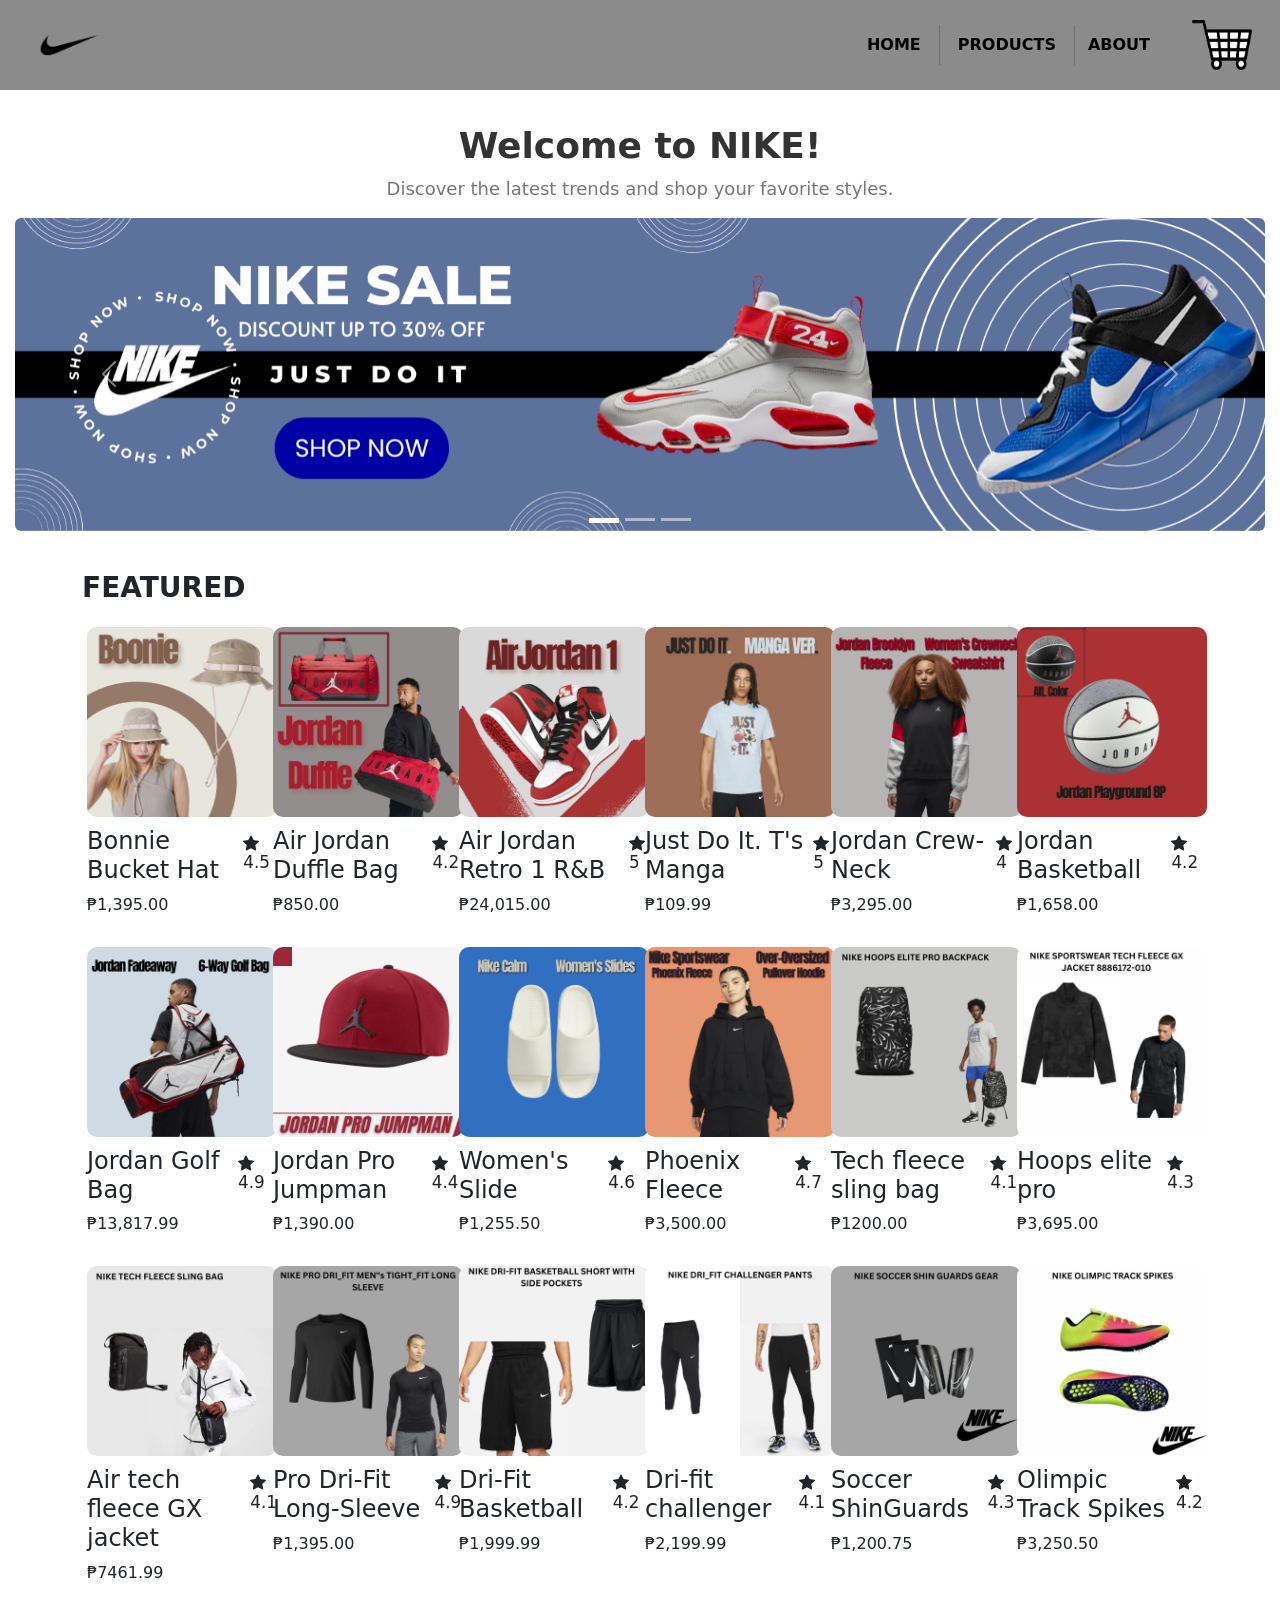
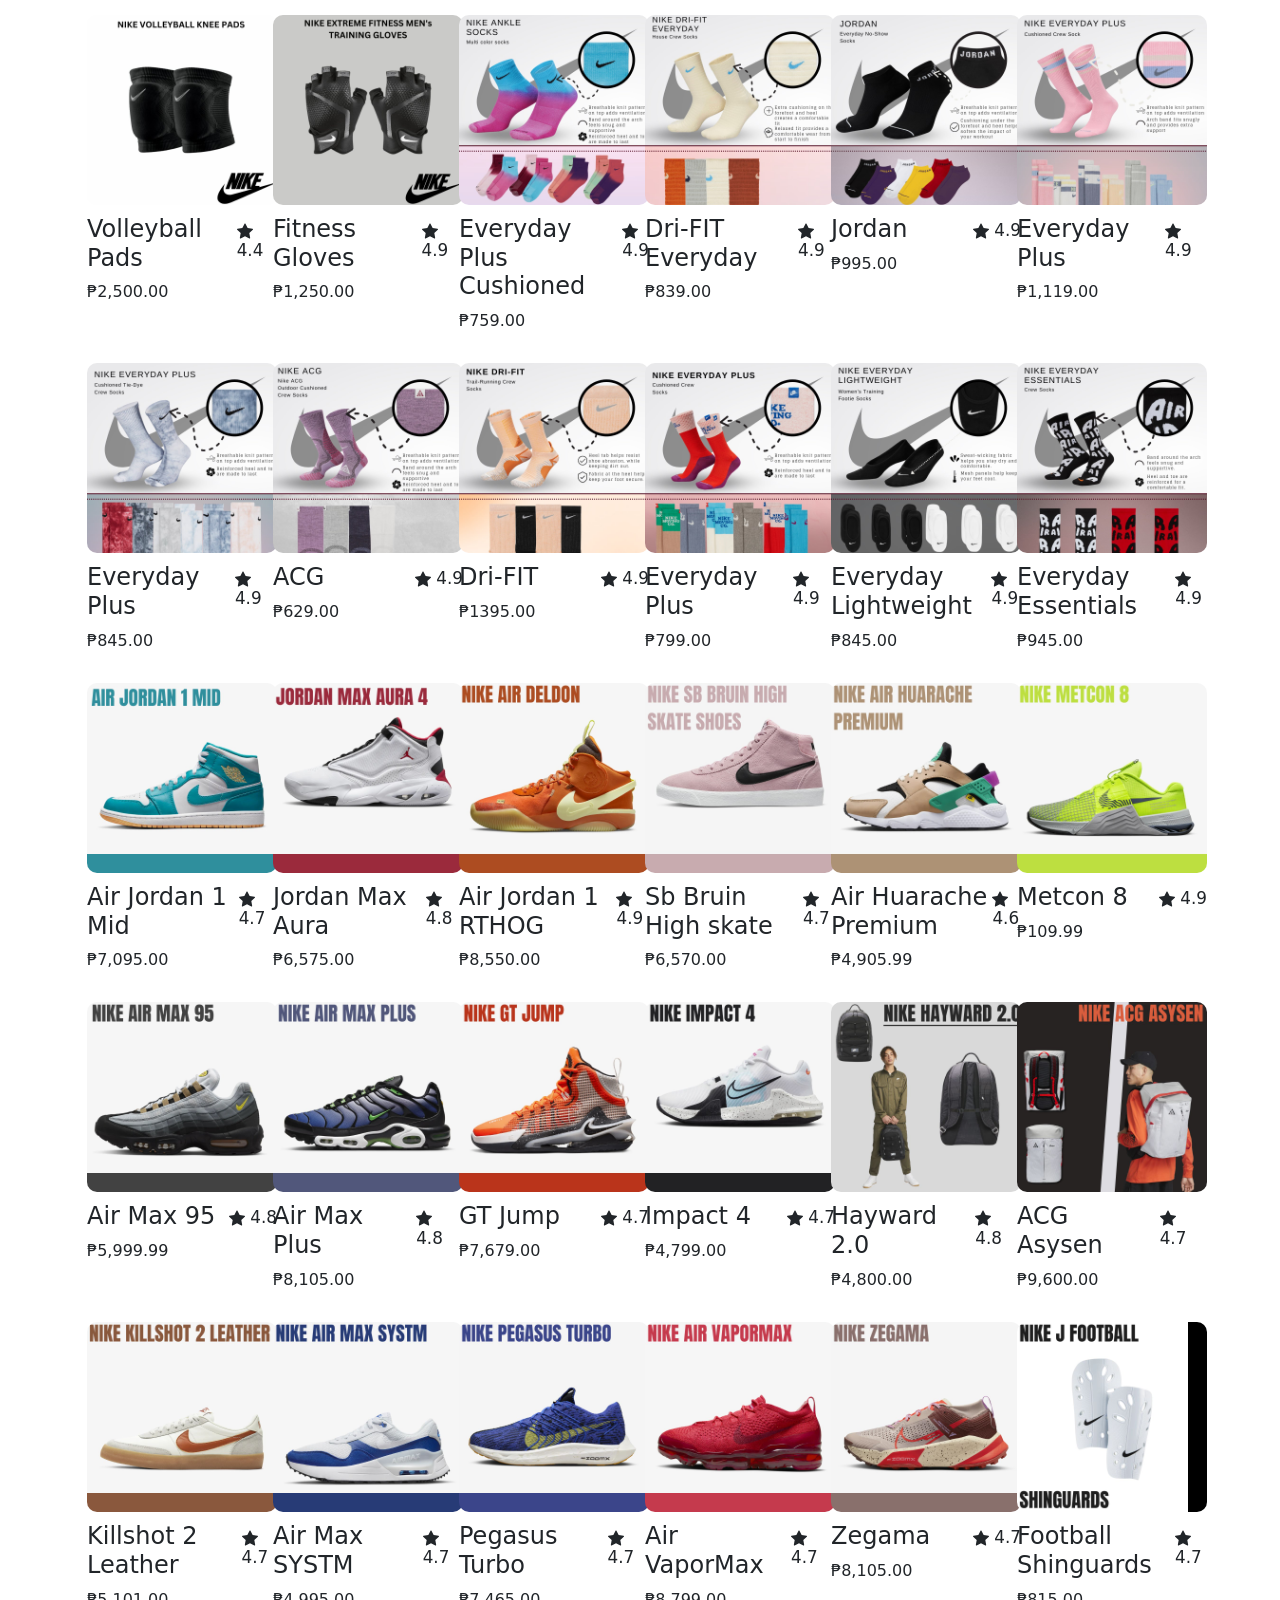
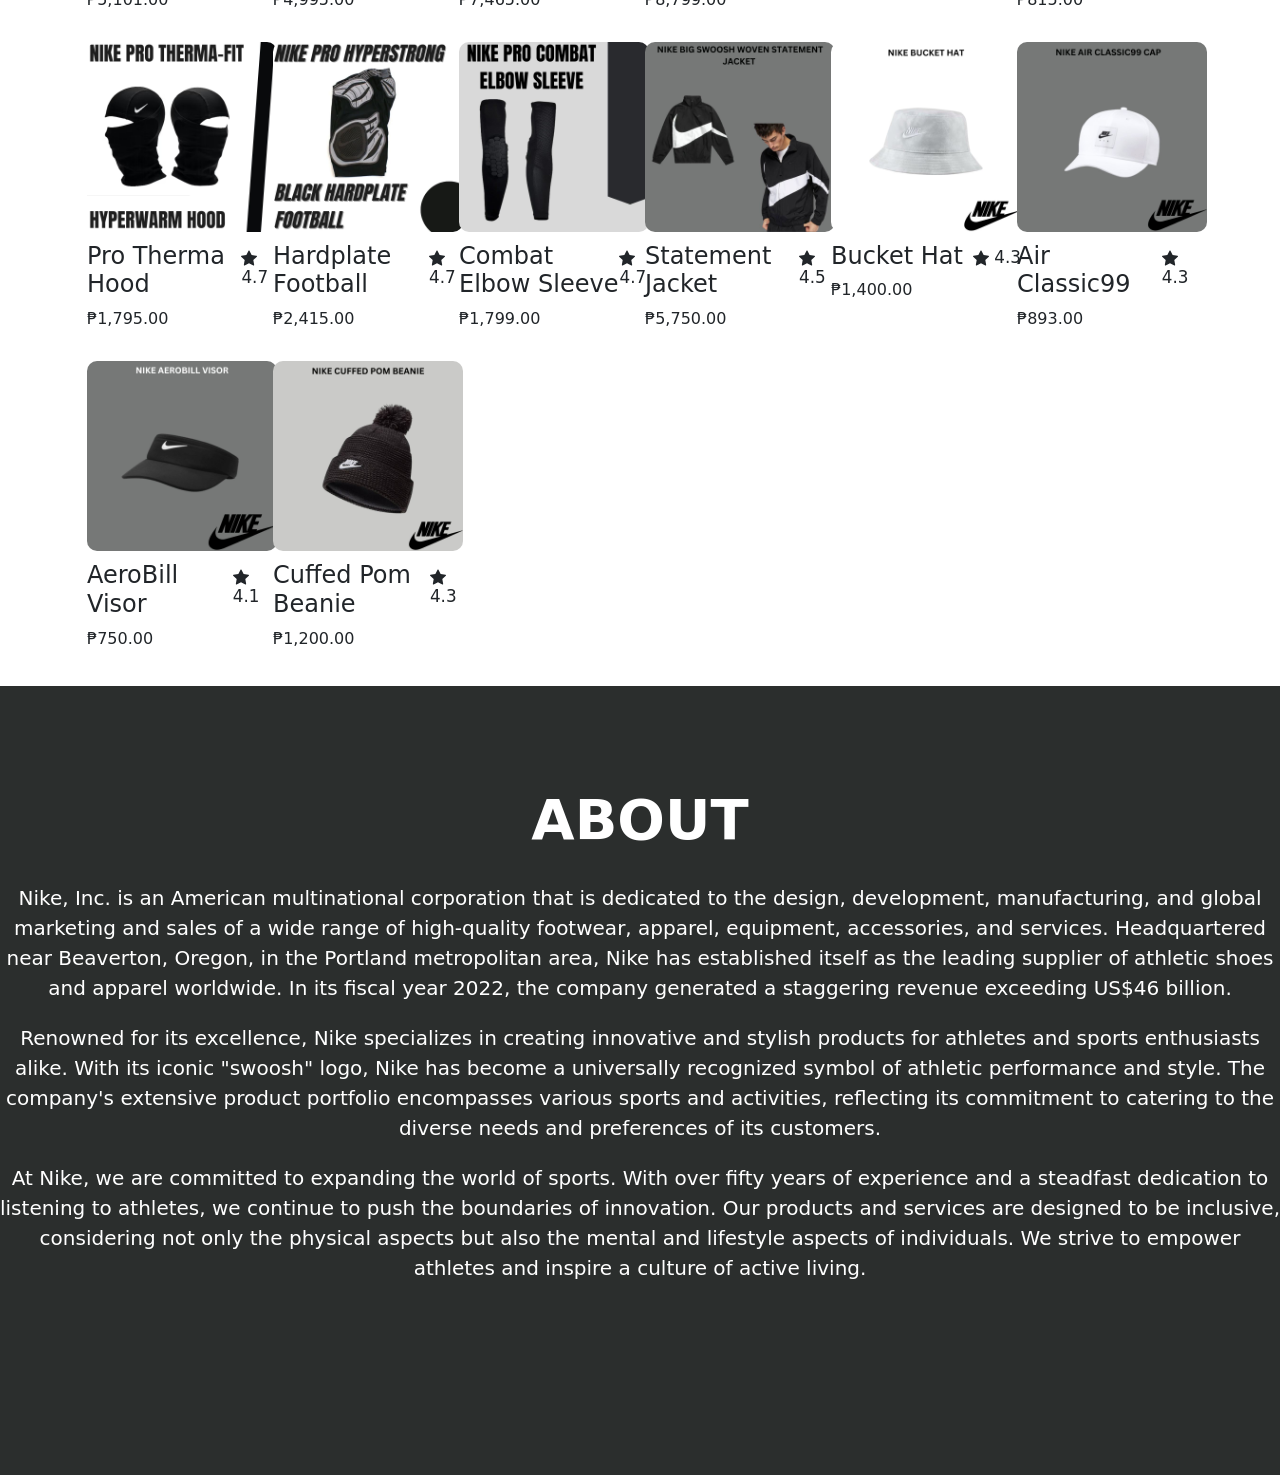
<file: index.html>
<!DOCTYPE html>
<html lang="en">

<head>
    <meta charset="UTF-8">
    <meta name="viewport" content="width=device-width, initial-scale=1.0">
    <title>NIKE</title>
    <link rel="stylesheet" href="css/bootstrap.min.css">
    <link rel="stylesheet" href="css/style.css">
    <link rel="icon" href="img/logo.png" type="image/x-icon">
    <link rel="preconnect" href="https://fonts.googleapis.com">
    <link rel="preconnect" href="https://fonts.gstatic.com" crossorigin>
    <link href="https://fonts.googleapis.com/css2?family=Poppins:ital,wght@0,100;0,200;0,300;0,400;0,500;0,600;0,700;0,800;0,900;1,100;1,200;1,300;1,500;1,600;1,700;1,800;1,900&display=swap" rel="stylesheet">
</head>
<body>
 <nav class="navbar navbar-expand-lg navbar-light bg-light">
    <div class="container-fluid">
      <a class="navbar-brand ms-2 ms-md-4" href="#">
        <img src="img/logo.png" alt="Logo" height="50">
      </a>
      <button class="navbar-toggler" type="button" data-bs-toggle="collapse" data-bs-target="#navbarSupportedContent"
        aria-controls="navbarSupportedContent" aria-expanded="false" aria-label="Toggle navigation">
        <span class="navbar-toggler-icon"></span>
      </button>
      <div class="collapse navbar-collapse" id="navbarSupportedContent">
        <ul class="navbar-nav ms-auto">
          <li class="nav-item">
            <a class="nav-link" style="margin-left: 5px; color: #000000;" href="#">HOME</a>
          </li>
          <div class="vr"></div>
          <li class="nav-item">
            <a class="nav-link" style="margin-left: 10px; color: #000000; margin-right: 10px;" href="product.html">PRODUCTS</a>
          </li>
          <div class="vr"></div>
          <li class="nav-item">
            <a class="nav-link" style="margin-left: 5px; color:#000000" href="#about">ABOUT</a>
          </li>
        </ul>
        <a class="navbar-brand ms-2 ms-md-4" href="cart.html">
          <img src="img/cart.png" alt="Cart" height="40" width="60">
        </a>
      </div>
    </div>
  </nav>

    <div style="margin-bottom: 80px;">
    </div>

    <div class="container" style="background-color: #fff; ">
        <div class="row">
            <div class="col-md-12">
                <div class="text-center mt-4">
                    <h1 style="color: #333; font-size: 36px; font-weight: bold;">Welcome to NIKE!</h1>
                    <p style="color: #777; font-size: 18px; margin-top: px;">Discover the latest trends and shop your favorite styles.</p>
                </div>
            </div>
        </div>
    </div>     

    <div class="carousel-container">
        <div id="myCarousel" class="carousel slide" data-bs-ride="carousel">
            <ol class="carousel-indicators">
                <li data-bs-target="#myCarousel" data-bs-slide-to="0" class="active"></li>
                <li data-bs-target="#myCarousel" data-bs-slide-to="1"></li>
                <li data-bs-target="#myCarousel" data-bs-slide-to="2"></li>
            </ol>

            <div class="carousel-inner rounded">
                <div class="carousel-item active">
                    <img src="img/slider1.png" alt="Slide 1" class="d-block w-100">
                </div>
                <div class="carousel-item">
                    <img src="img/slider2.png" alt="Slide 2" class="d-block w-100">
                </div>
                <div class="carousel-item">
                    <img src="img/slider3.png" alt="Slide 3" class="d-block w-100">
                </div>
            </div>

            <a class="carousel-control-prev" href="#myCarousel" role="button" data-bs-slide="prev">
                <span class="carousel-control-prev-icon" aria-hidden="true"></span>
                <span class="visually-hidden">Previous</span>
            </a>
            <a class="carousel-control-next" href="#myCarousel" role="button" data-bs-slide="next">
                <span class="carousel-control-next-icon" aria-hidden="true"></span>
                <span class="visually-hidden">Next</span>
            </a>
        </div>
    </div>

    <div class="container">
        <div class="row">
            <div class="col-md-12">
                <h3 style="margin-top: 40px; font-weight: bold;">FEATURED</h3>
            </div>
        </div>

        <div class="row" id="item-container">
        </div>
    </div>

    <div id="about" class="container-fluid p-0">
        <div class="row">
            <div class="col-12" style="background-color: #2b2e2d; position: relative; color: #fff;">
                <div class="about-overlay" style="position: absolute; top: 0; left: 0; width: 100%; height: 110%; background-color: #2b2e2d; z-index: -1;"></div>
                <div class="about-content text-center" style="padding: 100px 0;">
                    <h1 class="display-4 about-title" style="margin-bottom: 30px; font-weight: bold;">ABOUT</h1>
                    <p class="lead" style="margin-bottom: 20px;">Nike, Inc. is an American multinational corporation that is dedicated to the design, development, manufacturing, and global marketing and sales of a wide range of high-quality footwear, apparel, equipment, accessories, and services. Headquartered near Beaverton, Oregon, in the Portland metropolitan area, Nike has established itself as the leading supplier of athletic shoes and apparel worldwide. In its fiscal year 2022, the company generated a staggering revenue exceeding US$46 billion.</p>
                    <p class="lead" style="margin-bottom: 20px;">Renowned for its excellence, Nike specializes in creating innovative and stylish products for athletes and sports enthusiasts alike. With its iconic "swoosh" logo, Nike has become a universally recognized symbol of athletic performance and style. The company's extensive product portfolio encompasses various sports and activities, reflecting its commitment to catering to the diverse needs and preferences of its customers.</p>
                    <p class="lead" style="margin-bottom: 20px;">At Nike, we are committed to expanding the world of sports. With over fifty years of experience and a steadfast dedication to listening to athletes, we continue to push the boundaries of innovation. Our products and services are designed to be inclusive, considering not only the physical aspects but also the mental and lifestyle aspects of individuals. We strive to empower athletes and inspire a culture of active living.</p>
                </div>
            </div>
        </div>
    </div>
    
    <div class="modal fade" id="itemModal" tabindex="-1" aria-labelledby="itemModalLabel" aria-hidden="true">
        <div class="modal-dialog">
          <div class="modal-content">
            <div class="modal-header">
              <h5 class="modal-title" id="itemModalLabel">Item Details</h5>
              <button type="button" class="btn-close" data-bs-dismiss="modal" aria-label="Close"></button>
            </div>
            <div class="modal-body" id="modal-body">
            </div>
          </div>
        </div>
      </div>

    <script src="js/bootstrap.min.js"></script>
    <script src="js/item.js"></script>
</body>

</html>
</file>
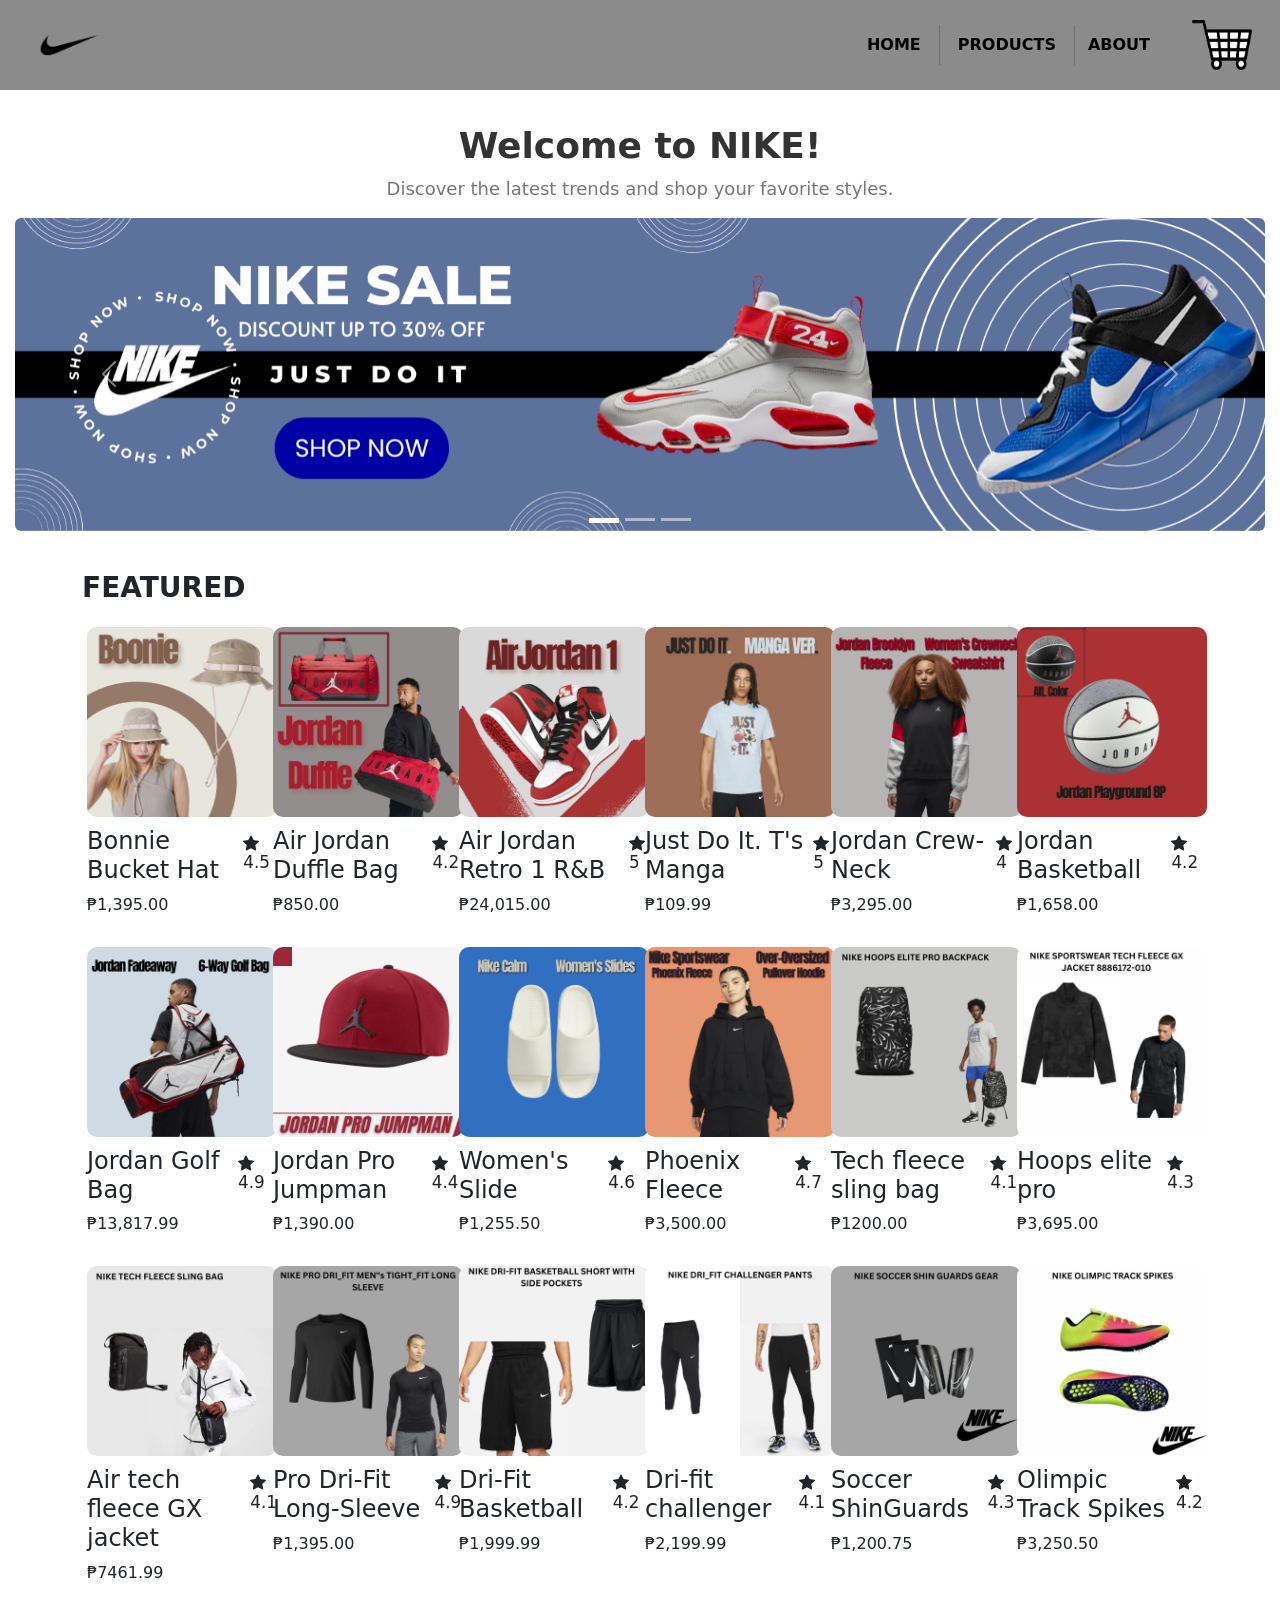
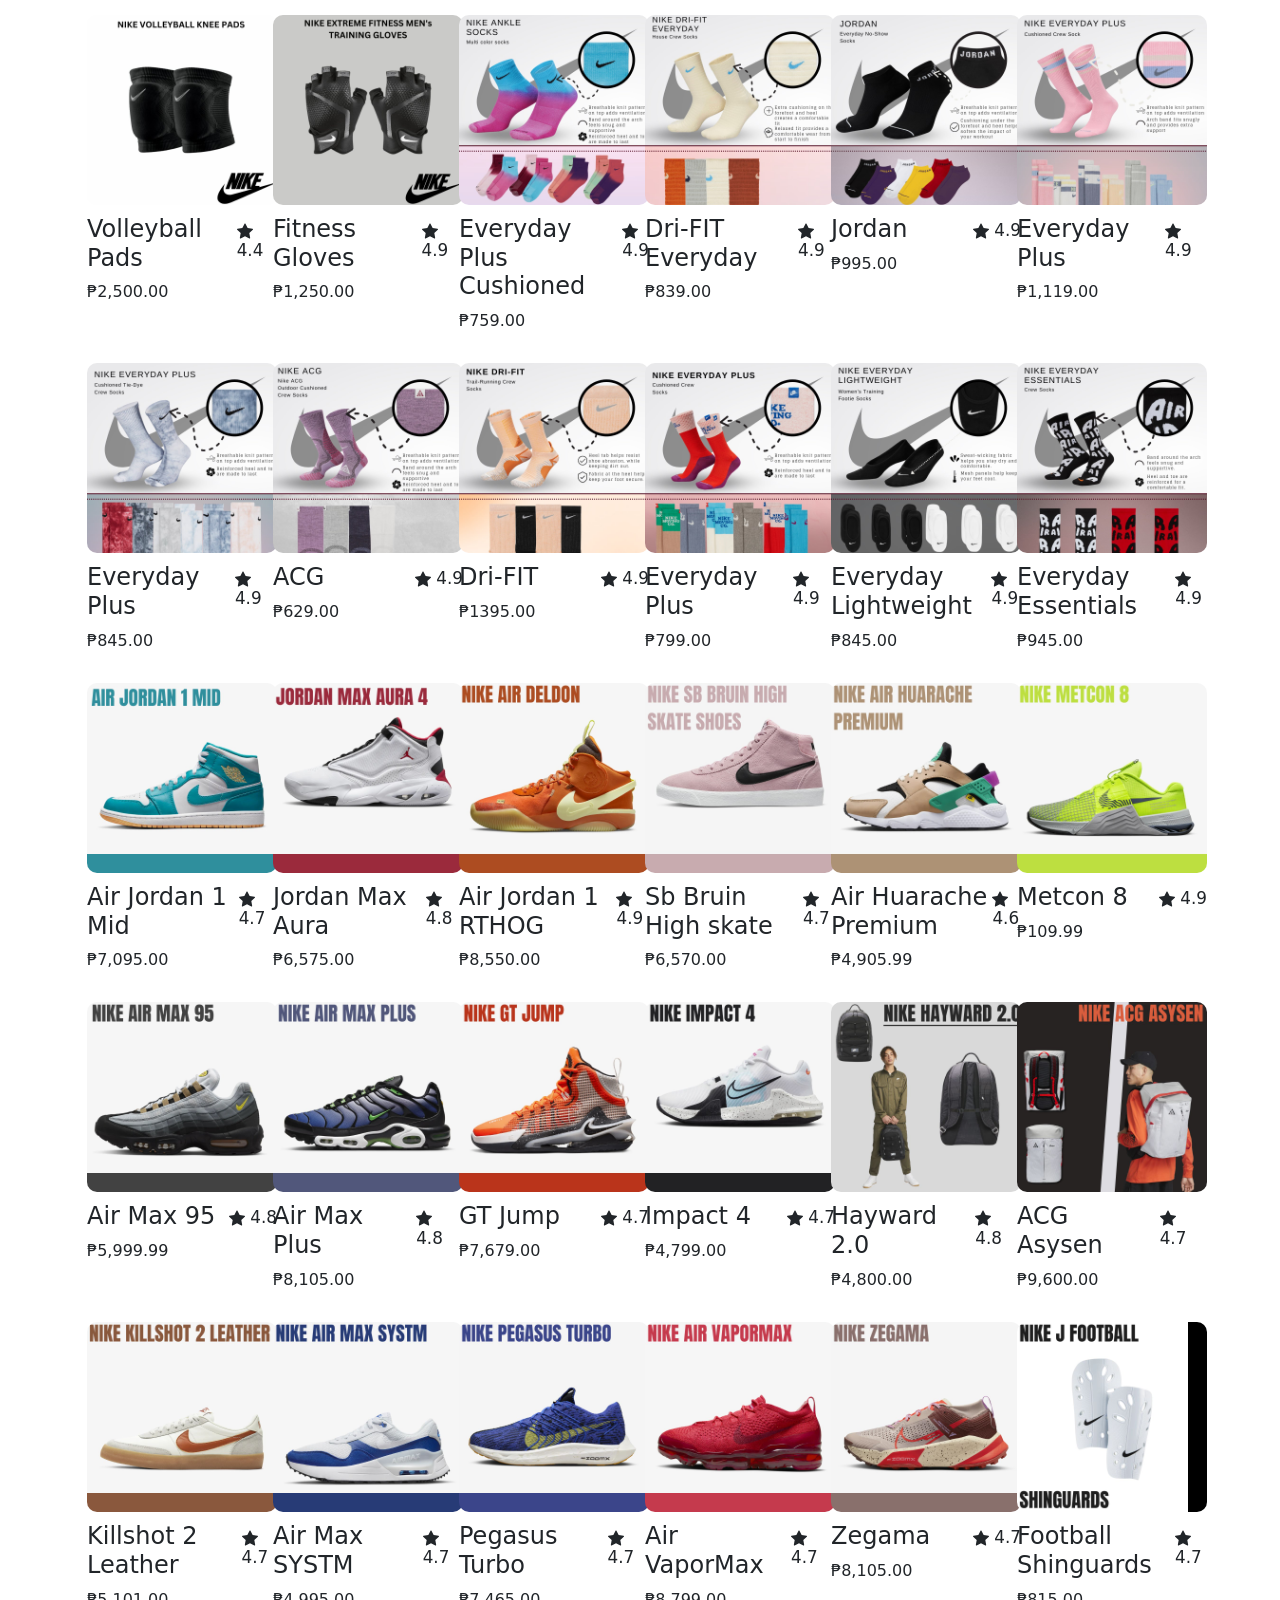
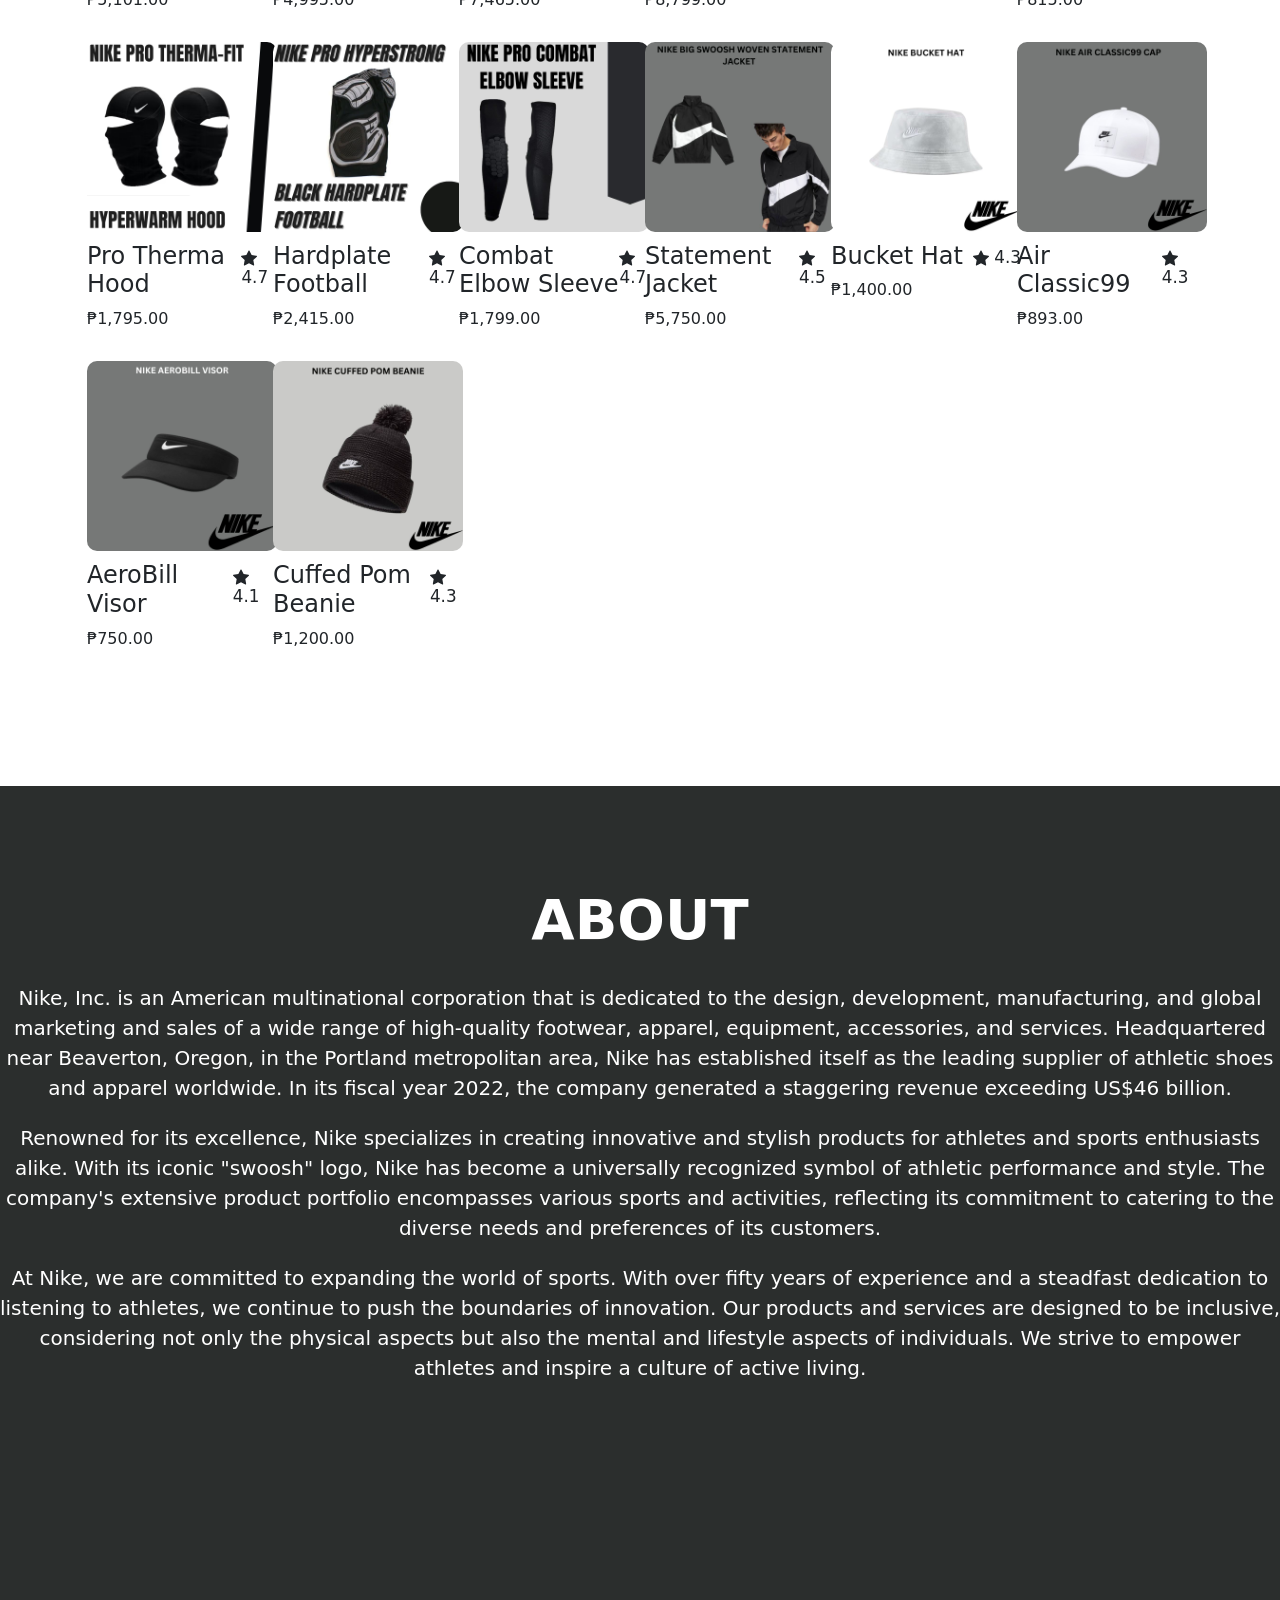
<file: nike/index.html>
<!DOCTYPE html>
<html lang="en">

<head>
    <meta charset="UTF-8">
    <meta name="viewport" content="width=device-width, initial-scale=1.0">
    <title>NIKE</title>
    <link rel="stylesheet" href="css/bootstrap.min.css">
    <link rel="stylesheet" href="css/style.css">
    <link rel="icon" href="img/logo.png" type="image/x-icon">
    <link rel="preconnect" href="https://fonts.googleapis.com">
    <link rel="preconnect" href="https://fonts.gstatic.com" crossorigin>
    <link href="https://fonts.googleapis.com/css2?family=Poppins:ital,wght@0,100;0,200;0,300;0,400;0,500;0,600;0,700;0,800;0,900;1,100;1,200;1,300;1,500;1,600;1,700;1,800;1,900&display=swap" rel="stylesheet">
</head>
<body>
 <nav class="navbar navbar-expand-lg navbar-light bg-light">
    <div class="container-fluid">
      <a class="navbar-brand ms-2 ms-md-4" href="#">
        <img src="img/logo.png" alt="Logo" height="50">
      </a>
      <button class="navbar-toggler" type="button" data-bs-toggle="collapse" data-bs-target="#navbarSupportedContent"
        aria-controls="navbarSupportedContent" aria-expanded="false" aria-label="Toggle navigation">
        <span class="navbar-toggler-icon"></span>
      </button>
      <div class="collapse navbar-collapse" id="navbarSupportedContent">
        <ul class="navbar-nav ms-auto">
          <li class="nav-item">
            <a class="nav-link" style="margin-left: 5px; color: #000000;" href="#">HOME</a>
          </li>
          <div class="vr"></div>
          <li class="nav-item">
            <a class="nav-link" style="margin-left: 10px; color: #000000; margin-right: 10px;" href="product.html">PRODUCTS</a>
          </li>
          <div class="vr"></div>
          <li class="nav-item">
            <a class="nav-link" style="margin-left: 5px; color:#000000" href="#about">ABOUT</a>
          </li>
        </ul>
        <a class="navbar-brand ms-2 ms-md-4" href="cart.html">
          <img src="img/cart.png" alt="Cart" height="50px" width="60px">
          <span id="cart-counter" class="badge bg-secondary"></span>
        </a>        
      </div>
    </div>
  </nav>

    <div style="margin-bottom: 80px;">
    </div>

    <div class="container" style="background-color: #fff; ">
        <div class="row">
            <div class="col-md-12">
                <div class="text-center mt-4">
                    <h1 style="color: #333; font-size: 36px; font-weight: bold;">Welcome to NIKE!</h1>
                    <p style="color: #777; font-size: 18px; margin-top: px;">Discover the latest trends and shop your favorite styles.</p>
                </div>
            </div>
        </div>
    </div>     

    <div class="carousel-container">
        <div id="myCarousel" class="carousel slide" data-bs-ride="carousel">
            <ol class="carousel-indicators">
                <li data-bs-target="#myCarousel" data-bs-slide-to="0" class="active"></li>
                <li data-bs-target="#myCarousel" data-bs-slide-to="1"></li>
                <li data-bs-target="#myCarousel" data-bs-slide-to="2"></li>
            </ol>

            <div class="carousel-inner rounded">
                <div class="carousel-item active">
                    <img src="img/slider1.png" alt="Slide 1" class="d-block w-100">
                </div>
                <div class="carousel-item">
                    <img src="img/slider2.png" alt="Slide 2" class="d-block w-100">
                </div>
                <div class="carousel-item">
                    <img src="img/slider3.png" alt="Slide 3" class="d-block w-100">
                </div>
            </div>

            <a class="carousel-control-prev" href="#myCarousel" role="button" data-bs-slide="prev">
                <span class="carousel-control-prev-icon" aria-hidden="true"></span>
                <span class="visually-hidden">Previous</span>
            </a>
            <a class="carousel-control-next" href="#myCarousel" role="button" data-bs-slide="next">
                <span class="carousel-control-next-icon" aria-hidden="true"></span>
                <span class="visually-hidden">Next</span>
            </a>
        </div>
    </div>

    <div class="container">
        <div class="row">
            <div class="col-md-12">
                <h3 style="margin-top: 40px; font-weight: bold;">FEATURED</h3>
            </div>
        </div>

        <div class="row" id="item-container">
        </div>
    </div>

    <div id="about" class="container-fluid p-0">
        <div class="row">
            <div class="col-12" style="background-color: #2b2e2d; position: relative; color: #fff; margin-top: 100px;">
                <div class="about-overlay" style="position: absolute; top: 0; left: 0; width: 100%; height: 120%; background-color: #2b2e2d; z-index: -1;"></div>
                <div class="about-content text-center" style="padding: 100px 0;">
                    <h1 class="display-4 about-title" style="margin-bottom: 30px; font-weight: bold;">ABOUT</h1>
                    <p class="lead" style="margin-bottom: 20px;">Nike, Inc. is an American multinational corporation that is dedicated to the design, development, manufacturing, and global marketing and sales of a wide range of high-quality footwear, apparel, equipment, accessories, and services. Headquartered near Beaverton, Oregon, in the Portland metropolitan area, Nike has established itself as the leading supplier of athletic shoes and apparel worldwide. In its fiscal year 2022, the company generated a staggering revenue exceeding US$46 billion.</p>
                    <p class="lead" style="margin-bottom: 20px;">Renowned for its excellence, Nike specializes in creating innovative and stylish products for athletes and sports enthusiasts alike. With its iconic "swoosh" logo, Nike has become a universally recognized symbol of athletic performance and style. The company's extensive product portfolio encompasses various sports and activities, reflecting its commitment to catering to the diverse needs and preferences of its customers.</p>
                    <p class="lead" style="margin-bottom: 20px;">At Nike, we are committed to expanding the world of sports. With over fifty years of experience and a steadfast dedication to listening to athletes, we continue to push the boundaries of innovation. Our products and services are designed to be inclusive, considering not only the physical aspects but also the mental and lifestyle aspects of individuals. We strive to empower athletes and inspire a culture of active living.</p>
                </div>
            </div>
        </div>
    </div>
    
    <div class="modal fade" id="itemModal" tabindex="-1" aria-labelledby="itemModalLabel" aria-hidden="true">
        <div class="modal-dialog">
          <div class="modal-content">
            <div class="modal-header">
              <h5 class="modal-title" id="itemModalLabel">Item Details</h5>
              <button type="button" class="btn-close" data-bs-dismiss="modal" aria-label="Close"></button>
            </div>
            <div class="modal-body" id="modal-body">
            </div>
          </div>
        </div>
      </div>

    <script src="js/bootstrap.min.js"></script>
    <script src="js/item.js"></script>
</body>

</html>
</file>
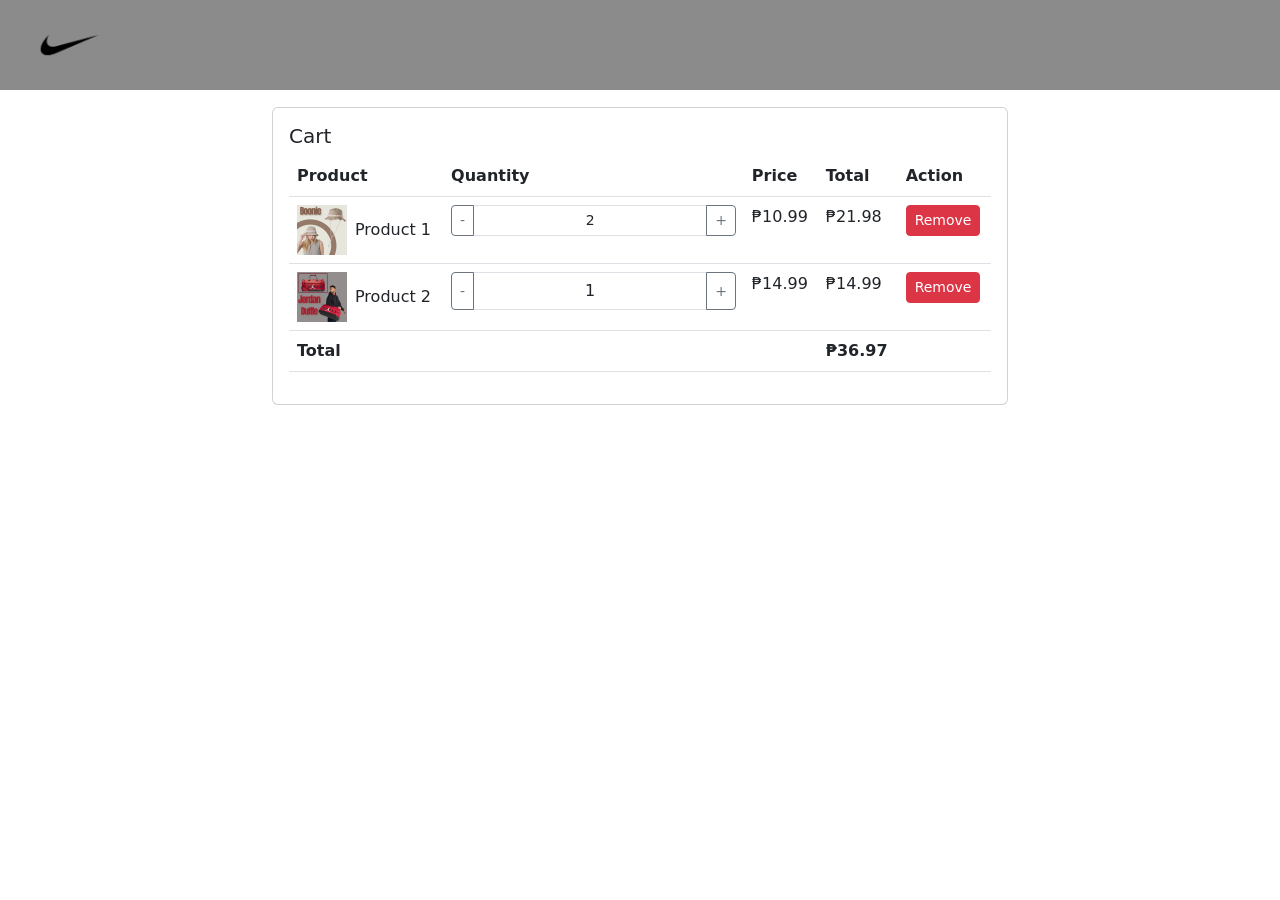
<file: cart.html>
<!DOCTYPE html>
<html lang="en">

<head>
  <meta charset="UTF-8">
  <meta name="viewport" content="width=device-width, initial-scale=1.0">
  <title>NIKE</title>
  <link rel="stylesheet" href="css/bootstrap.min.css">
  <link rel="stylesheet" href="css/style.css">
  <link rel="icon" href="img/logo.png" type="image/x-icon">
  <link rel="preconnect" href="https://fonts.googleapis.com">
  <link rel="preconnect" href="https://fonts.gstatic.com" crossorigin>
  <link href="https://fonts.googleapis.com/css2?family=Poppins:ital,wght@0,100;0,200;0,300;0,400;0,500;0,600;0,700;0,800;0,900;1,100;1,200;1,300;1,500;1,600;1,700;1,800;1,900&display=swap" rel="stylesheet">
</head>

<body>
  <nav class="navbar navbar-expand-lg navbar-light bg-light">
    <div class="container-fluid">
      <a class="navbar-brand ms-2 ms-md-4" href="index.html">
        <img src="img/logo.png" alt="Logo" height="50">
      </a>
      <button class="navbar-toggler" type="button" data-bs-toggle="collapse" data-bs-target="#navbarSupportedContent"
        aria-controls="navbarSupportedContent" aria-expanded="false" aria-label="Toggle navigation">
        <span class="navbar-toggler-icon"></span>
      </button>
      <div class="collapse navbar-collapse" id="navbarSupportedContent">
      </div>
    </div>
  </nav>

  <div style="margin-bottom: 63px;"></div>

  <div id="cart-container" class="container">
    <div class="row">
      <div class="col-md-8 offset-md-2">
        <div class="card mt-4">
          <div class="card-body">
            <h5 class="card-title">Cart</h5>
            <table class="table">
              <thead>
                <tr>
                  <th>Product</th>
                  <th>Quantity</th>
                  <th>Price</th>
                  <th>Total</th>
                  <th>Action</th>
                </tr>
              </thead>
              <tbody>
                <tr>
                  <td>
                    <div class="d-flex align-items-center">
                      <img src="items/Item1.jpg" alt="Product 1" height="50">
                      <span class="ms-2">Product 1</span>
                    </div>
                  </td>
                  <td>
                    <div class="input-group">
                      <button class="btn btn-sm btn-outline-secondary" type="button" id="quantity-minus">-</button>
                      <input type="text" class="form-control form-control-sm text-center" value="2" id="quantity-input">
                      <button class="btn btn-sm btn-outline-secondary" type="button" id="quantity-plus">+</button>
                    </div>
                  </td>
                  <td>₱10.99</td>
                  <td>₱21.98</td>
                  <td>
                    <button class="btn btn-sm btn-danger">Remove</button>
                  </td>
                </tr>
                <tr>
                  <td>
                    <div class="d-flex align-items-center">
                      <img src="items/Item2.jpg" alt="Product 2" height="50">
                      <span class="ms-2">Product 2</span>
                    </div>
                  </td>
                  <td>
                    <div class="input-group">
                      <button class="btn btn-sm btn-outline-secondary" type="button" id="quantity-minus">-</button>
                      <input type="text" class="form-control form-control-S text-center" value="1" id="quantity-input">
                      <button class="btn btn-sm btn-outline-secondary" type="button" id="quantity-plus">+</button>
                    </div>
                  </td>
                  <td>₱14.99</td>
                  <td>₱14.99</td>
                  <td>
                    <button class="btn btn-sm btn-danger">Remove</button>
                  </td>
                </tr>
              </tbody>
              <tfoot>
                <tr>
                  <th colspan="3">Total</th>
                  <th>₱36.97</th>
                  <th></th>
                </tr>
              </tfoot>
            </table>
          </div>
        </div>
      </div>
    </div>
  </div>

  <script src="js/bootstrap.min.js"></script>
  <script src="js/item.js"></script>
</body>

</html>
</file>
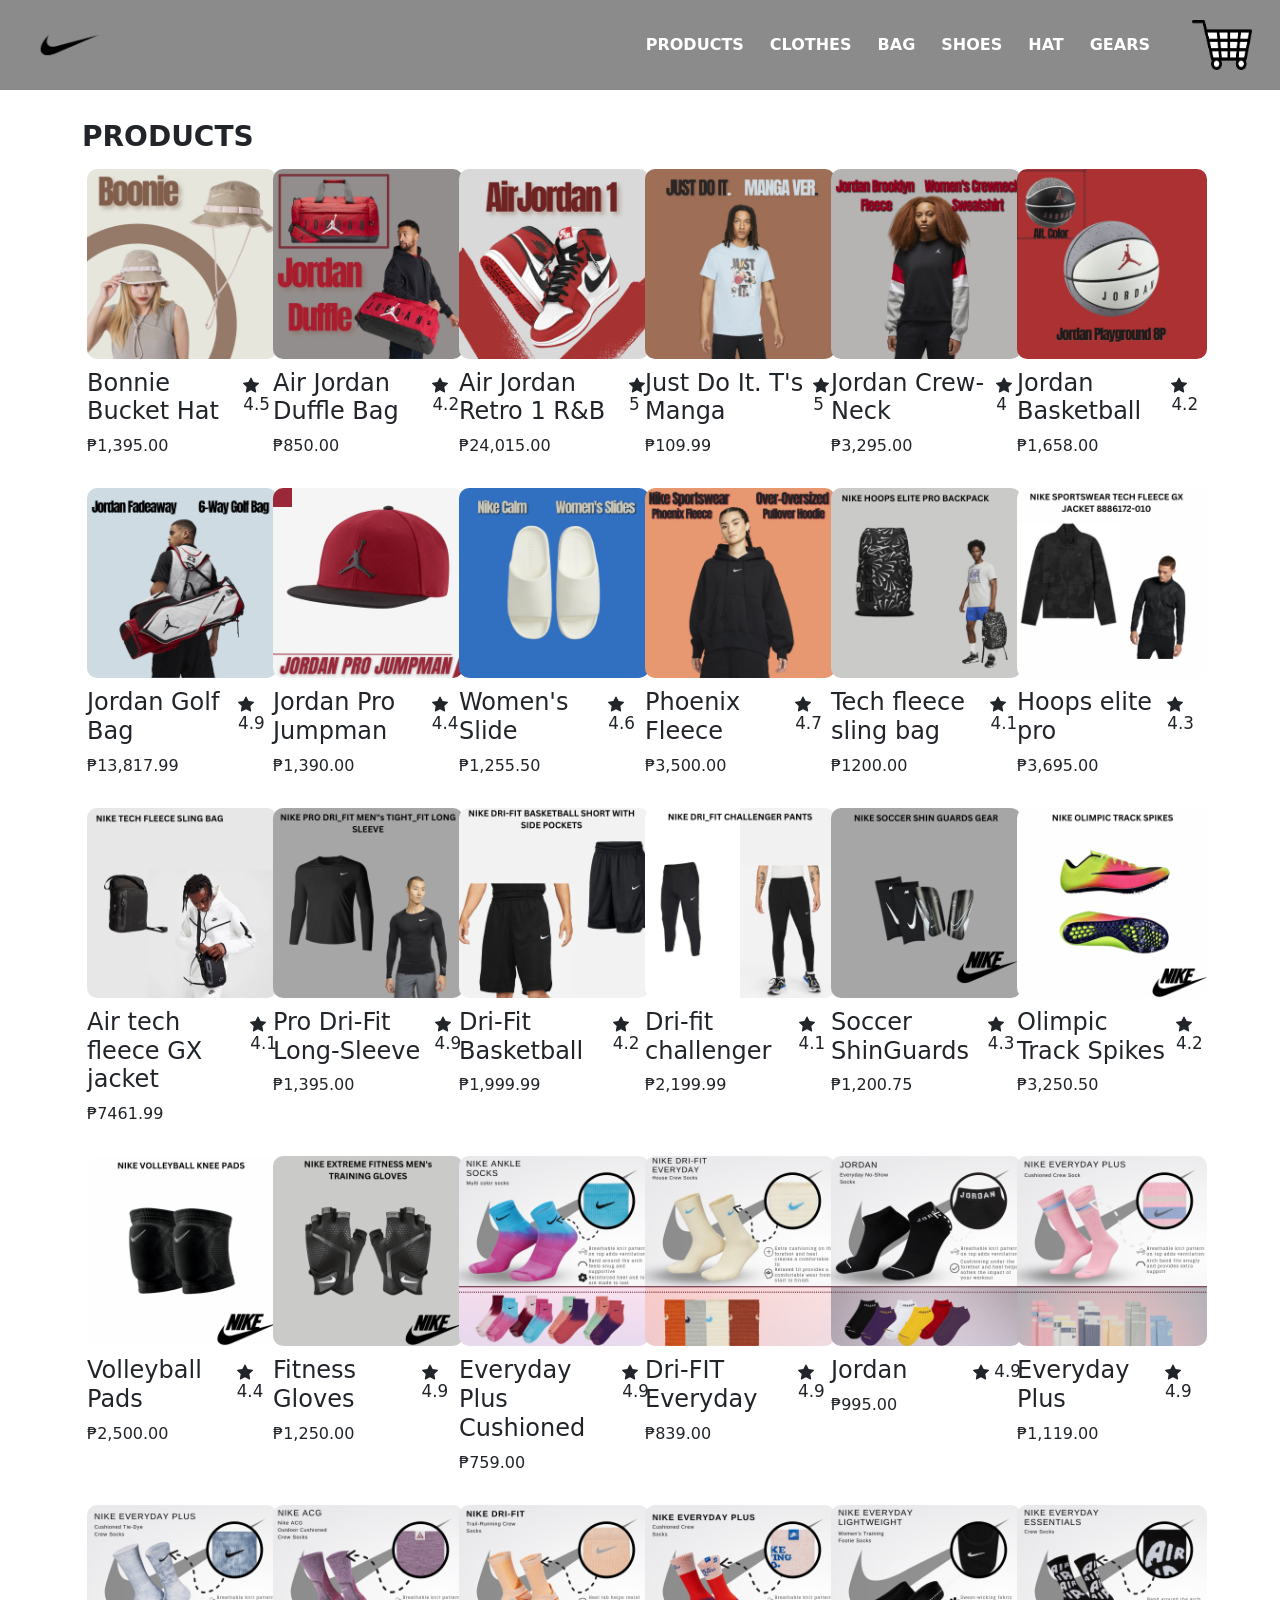
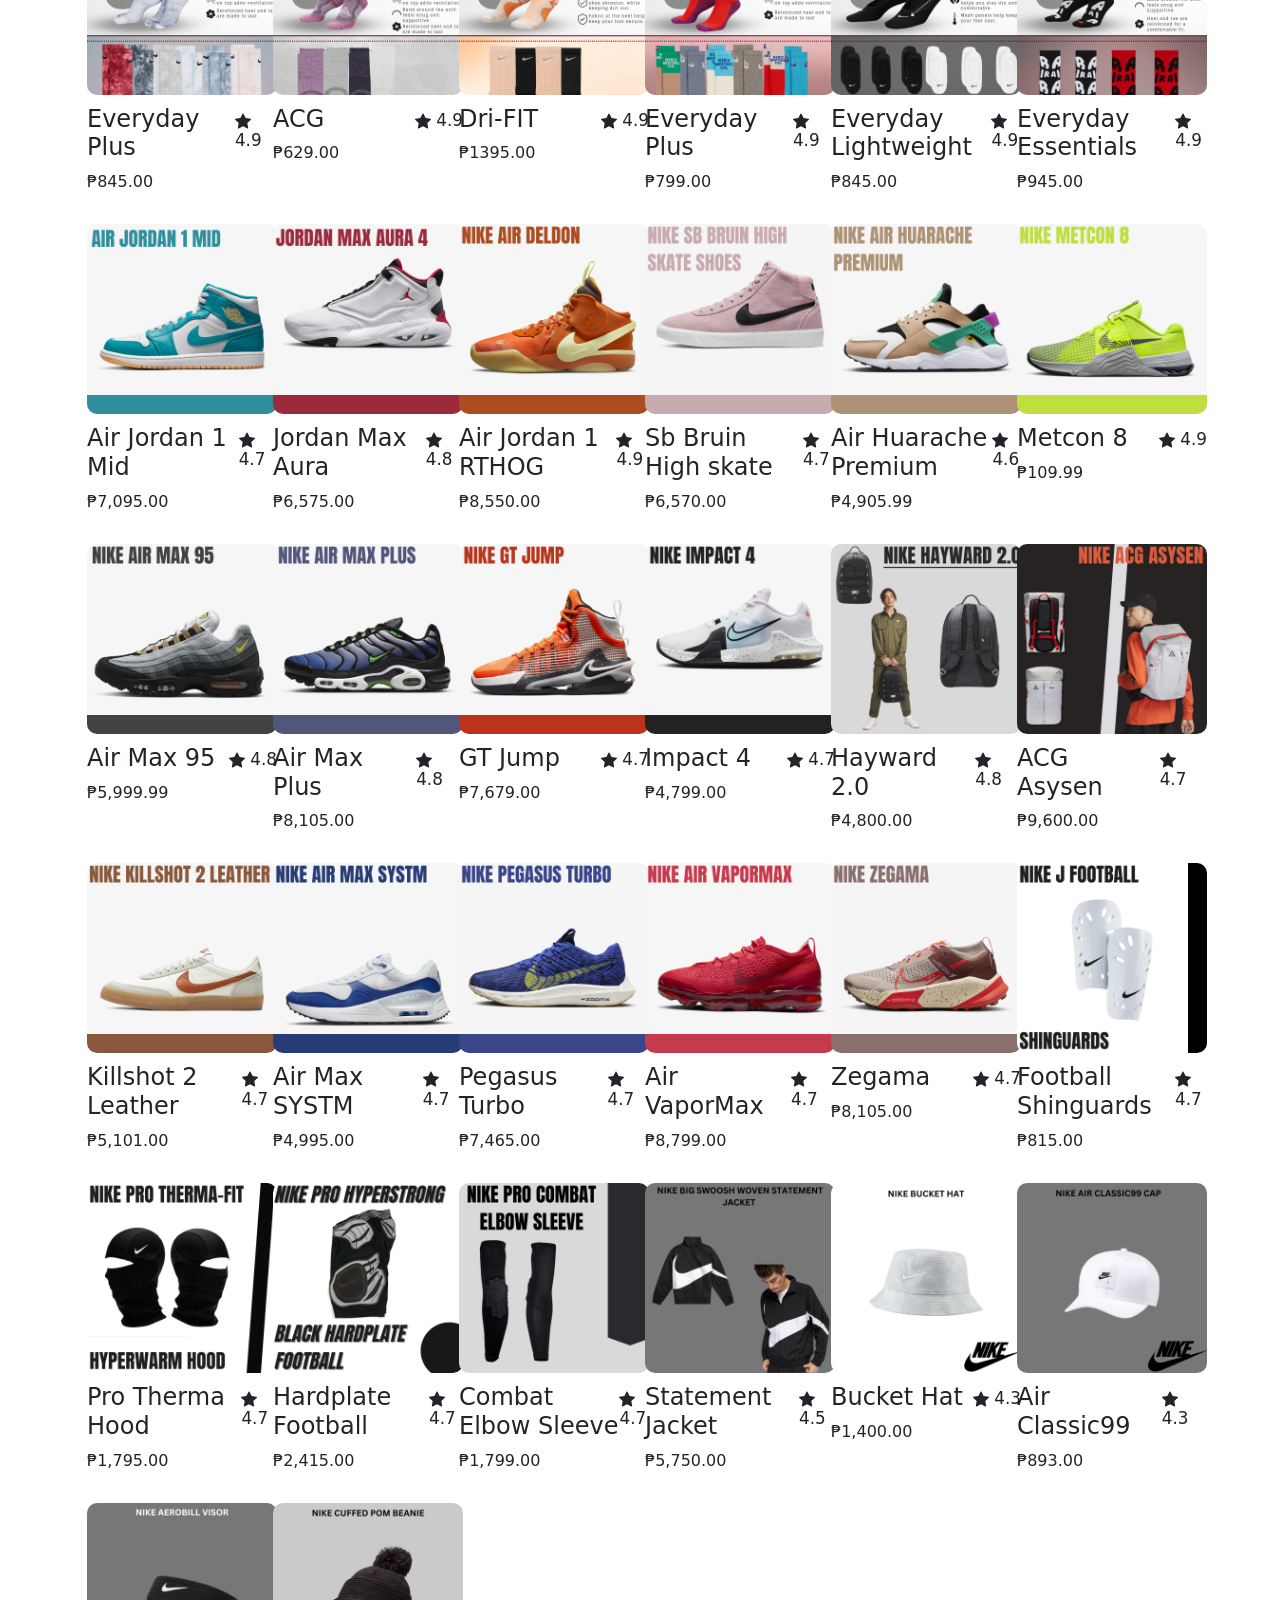
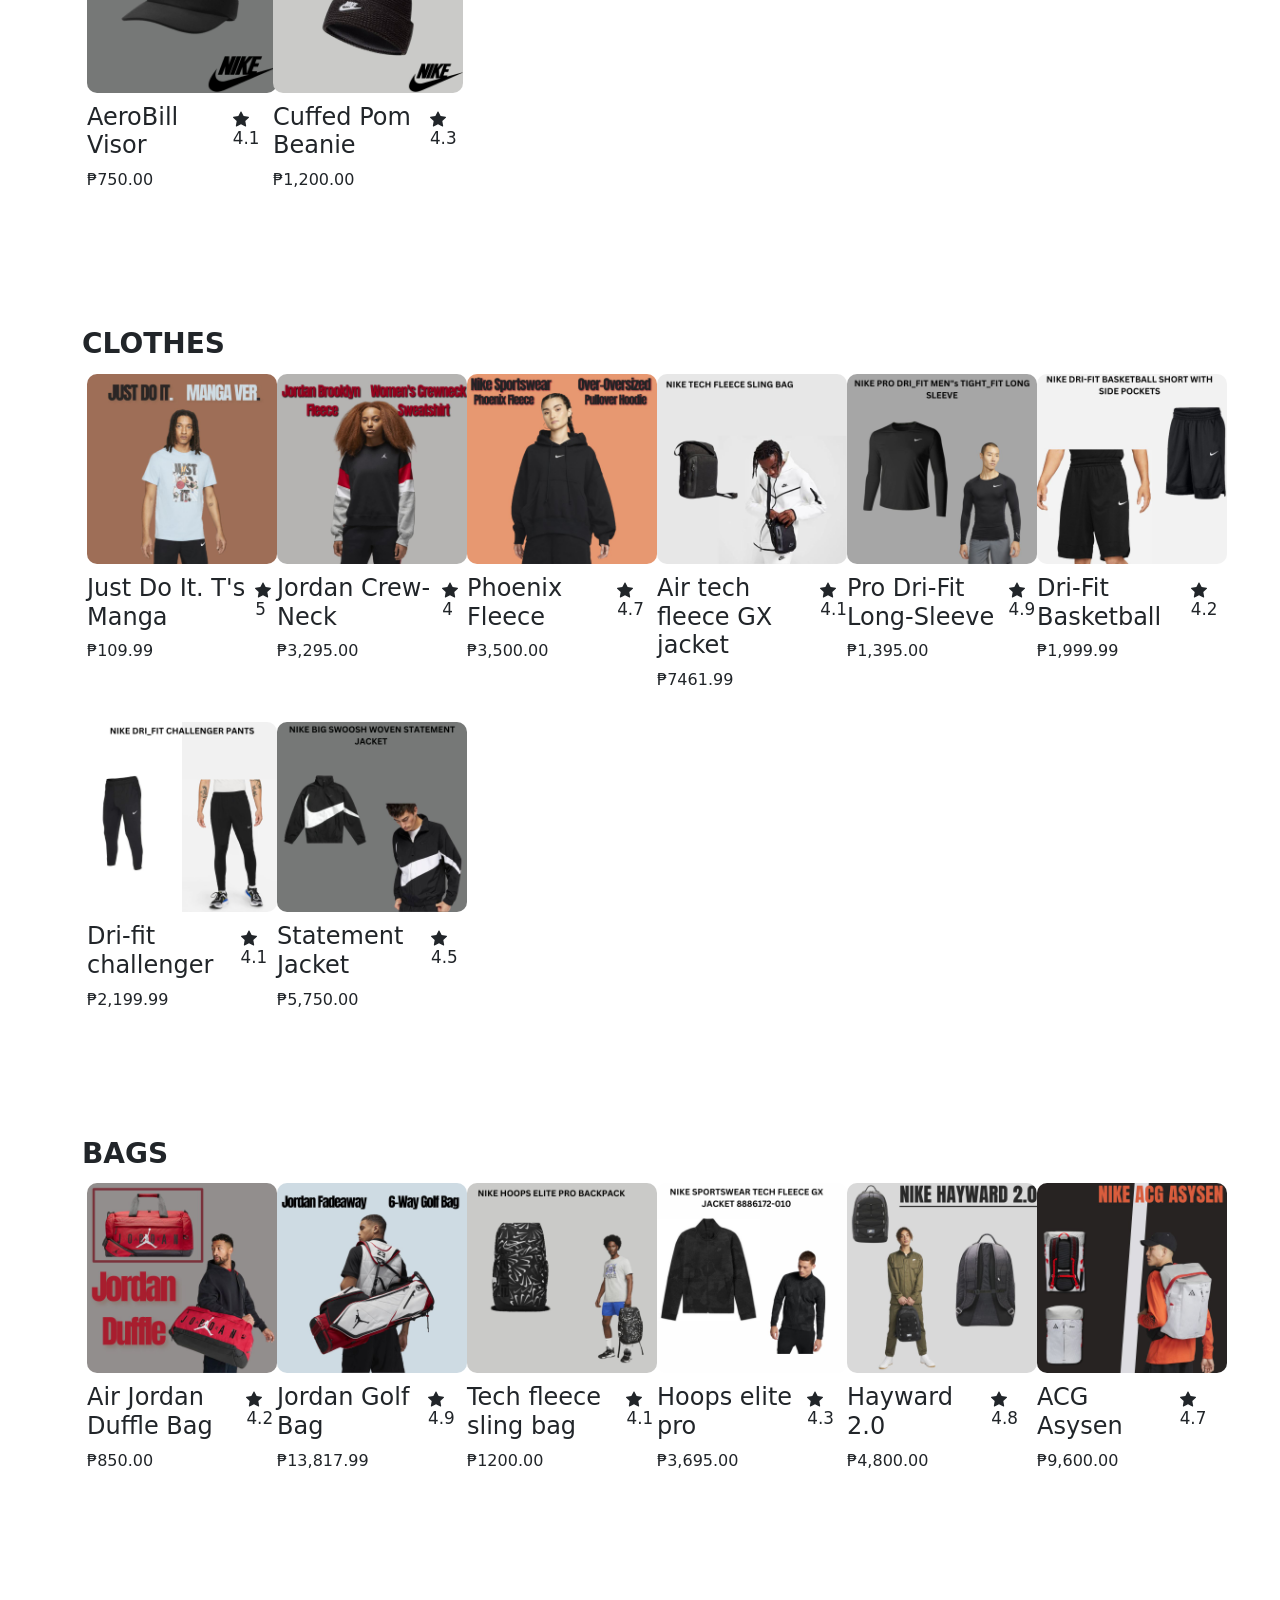
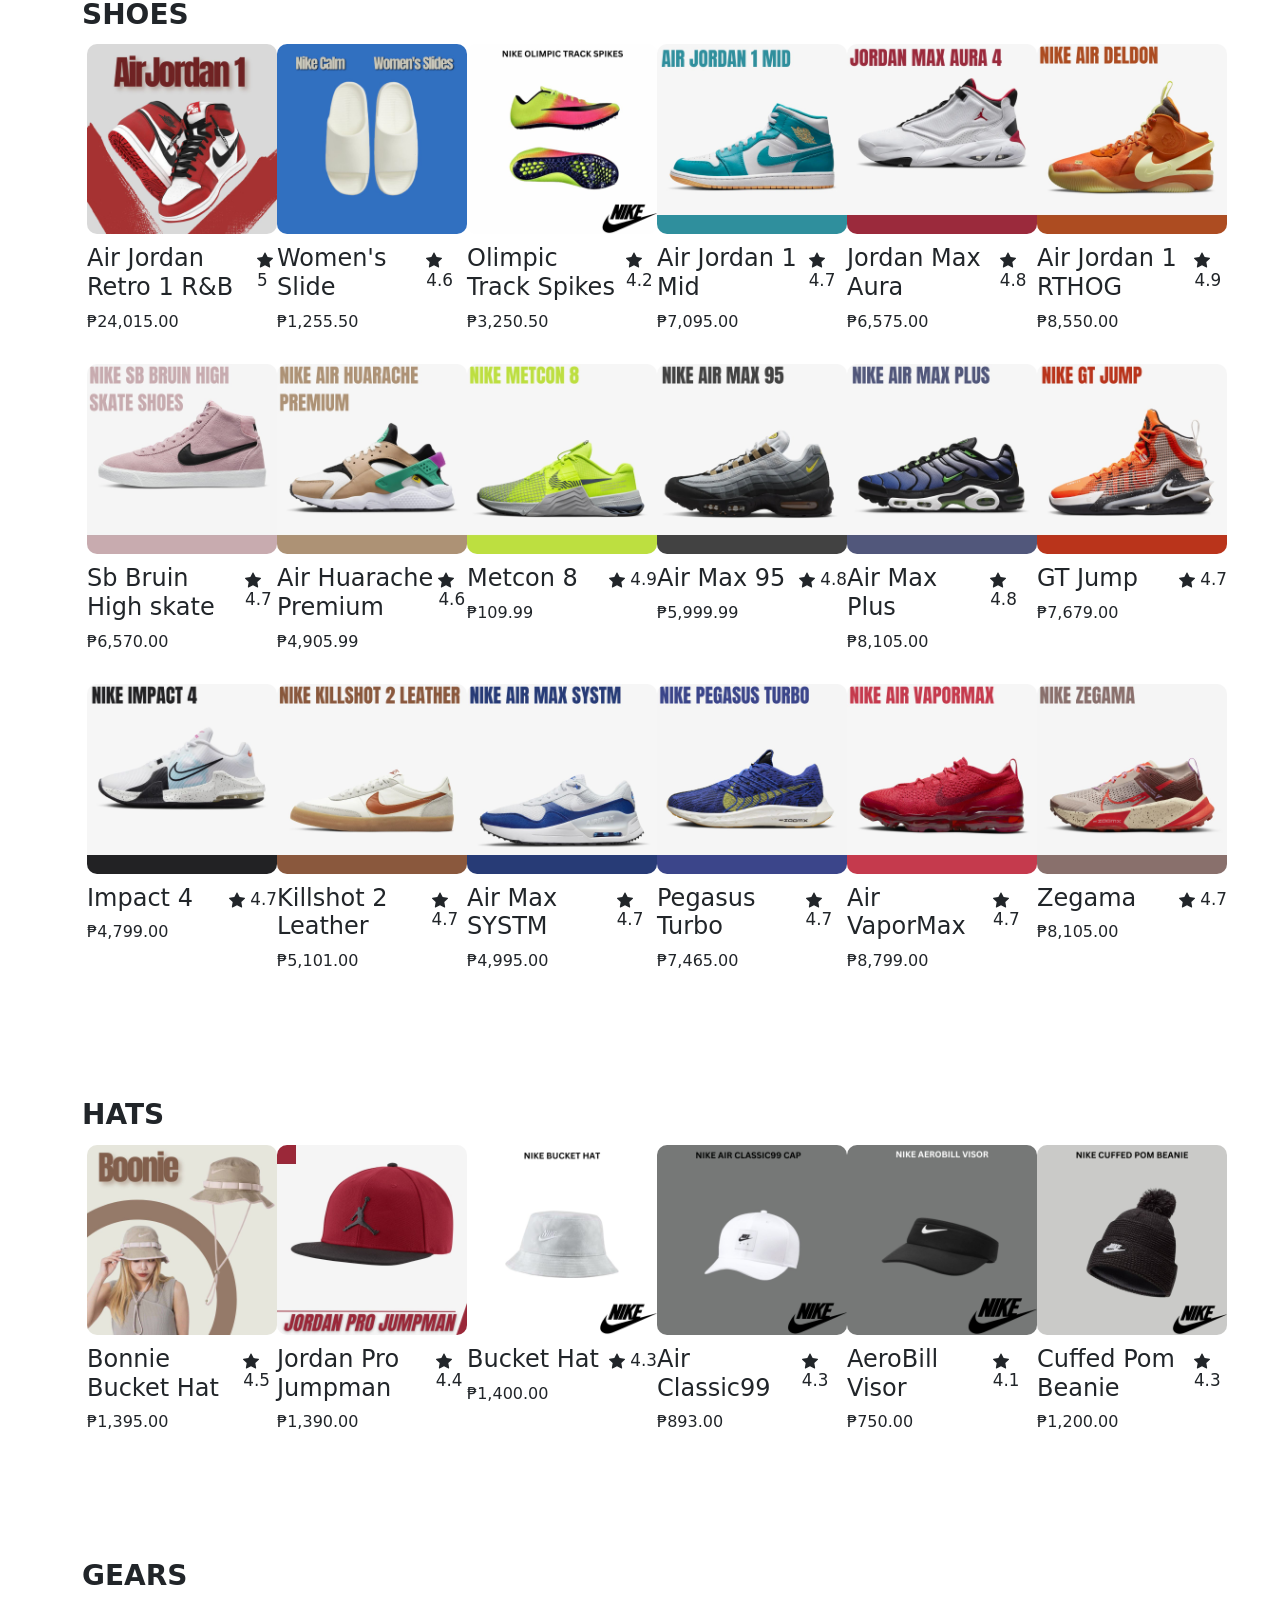
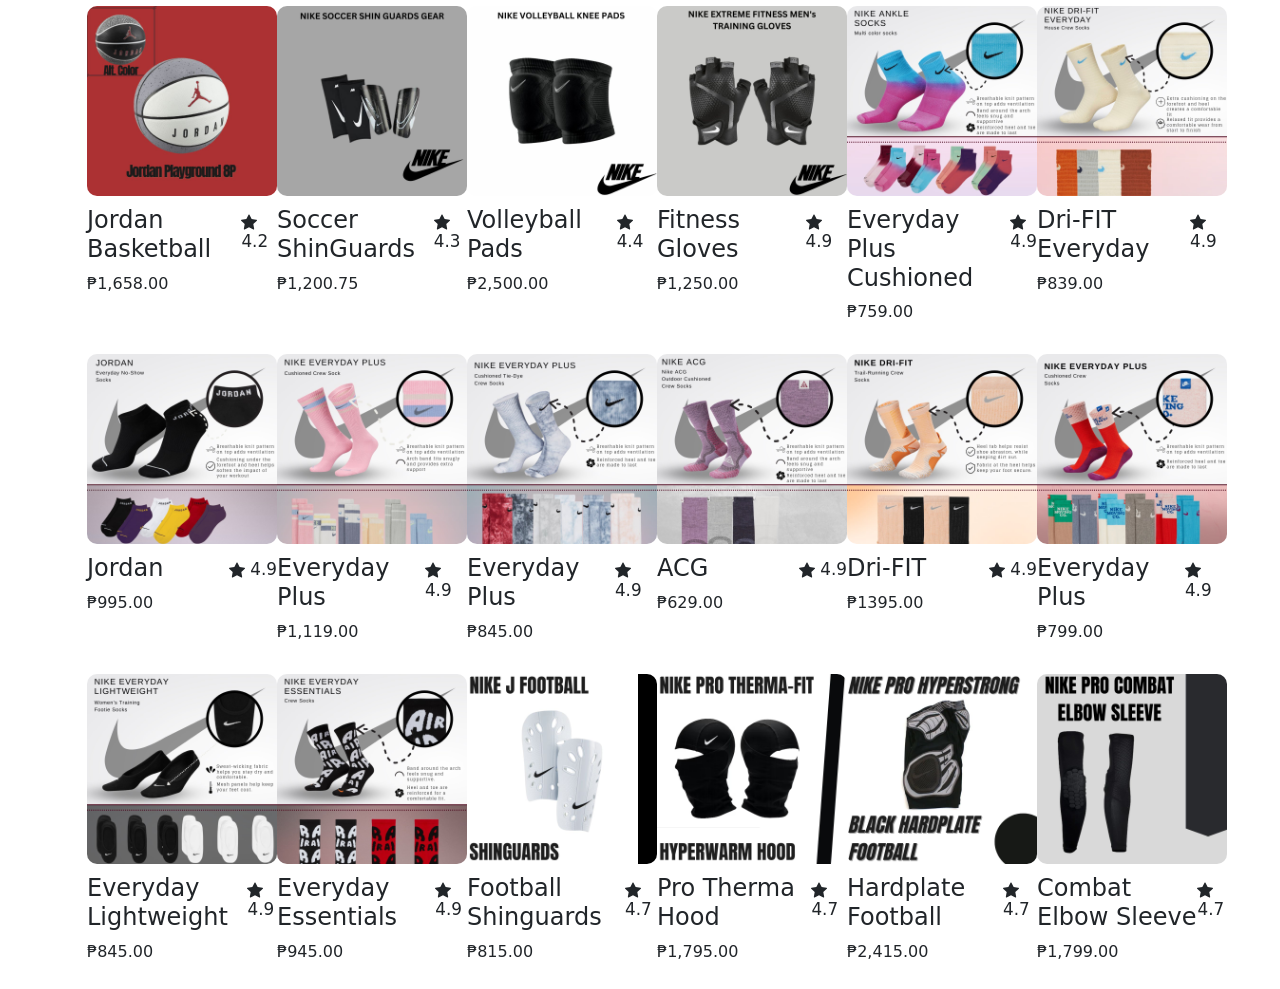
<file: product.html>
<!DOCTYPE html>
<html lang="en">

<head>
  <meta charset="UTF-8">
  <meta name="viewport" content="width=device-width, initial-scale=1.0">
  <title>NIKE</title>
  <link rel="stylesheet" href="css/bootstrap.min.css">
  <link rel="stylesheet" href="css/style.css">
  <link rel="icon" href="img/logo.png" type="image/x-icon">
  <link rel="preconnect" href="https://fonts.googleapis.com">
  <link rel="preconnect" href="https://fonts.gstatic.com" crossorigin>
  <link href="https://fonts.googleapis.com/css2?family=Poppins:ital,wght@0,100;0,200;0,300;0,400;0,500;0,600;0,700;0,800;0,900;1,100;1,200;1,300;1,500;1,600;1,700;1,800;1,900&display=swap" rel="stylesheet">
</head>

<body>
  <nav class="navbar navbar-expand-lg navbar-light bg-light" id="navbarNav">
    <div class="container-fluid">
      <a class="navbar-brand ms-2 ms-md-4" href="index.html">
        <img src="img/logo.png" alt="Logo" height="50">
      </a>
      <button class="navbar-toggler" type="button" data-bs-toggle="collapse" data-bs-target="#navbarSupportedContent"
        aria-controls="navbarSupportedContent" aria-expanded="false" aria-label="Toggle navigation">
        <span class="navbar-toggler-icon"></span>
      </button>
      <div class="collapse navbar-collapse" id="navbarSupportedContent">
        <ul class="navbar-nav ms-auto mb-2 mb-lg-0">
          <li class="nav-item">
            <a class="nav-link" href="#">PRODUCTS</a>
          </li>
          <li class="nav-item">
            <a class="nav-link" href="#clothes-section">CLOTHES</a>
          </li>
          <li class="nav-item">
            <a class="nav-link" href="#bag-section">BAG</a>
          </li>
          <li class="nav-item">
            <a class="nav-link" href="#shoe-section">SHOES</a>
          </li>
          <li class="nav-item">
            <a class="nav-link" href="#hat-section">HAT</a>
          </li>
          <li class="nav-item">
            <a class="nav-link" href="#gears-section">GEARS</a>
          </li>
        </ul>
        <a class="navbar-brand ms-2 ms-md-4" href="cart.html">
          <img src="img/cart.png" alt="Cart" height="40" width="60">
        </a>
      </div>
    </div>
  </nav>

  <div class="container">
    <div class="row">
      <div class="col-md-12" style="margin-bottom: 100px;"></div>
    </div>
    <h3 style="text-transform: uppercase; font-weight: bold;">PRODUCTS</h3>
    <div class="row" id="item-container">
    </div>
    <div class="row" id="clothes-section">
      <h3 style="text-transform: uppercase; margin-top: 100px; font-weight: bold;">CLOTHES</h3>
    </div>
    <div class="row" id="bag-section">
      <h3 style="text-transform: uppercase; margin-top: 100px; font-weight: bold;">BAG</h3>
    </div>
    <div class="row" id="shoe-section">
      <h3 style="text-transform: uppercase; margin-top: 100px; font-weight: bold;">SHOES</h3>
    </div>
    <div class="row" id="hat-section">
      <h3 style="text-transform: uppercase; margin-top: 100px; font-weight: bold;">HAT</h3>
    </div>
    <div class="row" id="gears-section">
      <h3 style="text-transform: uppercase; margin-top: 100px; font-weight: bold;">GEARS</h3>
    </div>
  </div>

  <div class="modal fade" id="itemModal" tabindex="-1" aria-labelledby="itemModalLabel" aria-hidden="true">
    <div class="modal-dialog">
      <div class="modal-content">
        <div class="modal-header">
          <h5 class="modal-title" id="itemModalLabel">Item Details</h5>
          <button type="button" class="btn-close" data-bs-dismiss="modal" aria-label="Close"></button>
        </div>
        <div class="modal-body" id="modal-body">
        </div>
      </div>
    </div>
  </div>

  <script src="js/bootstrap.min.js"></script>
  <script src="js/item.js"></script>
</body>

</html>
</file>
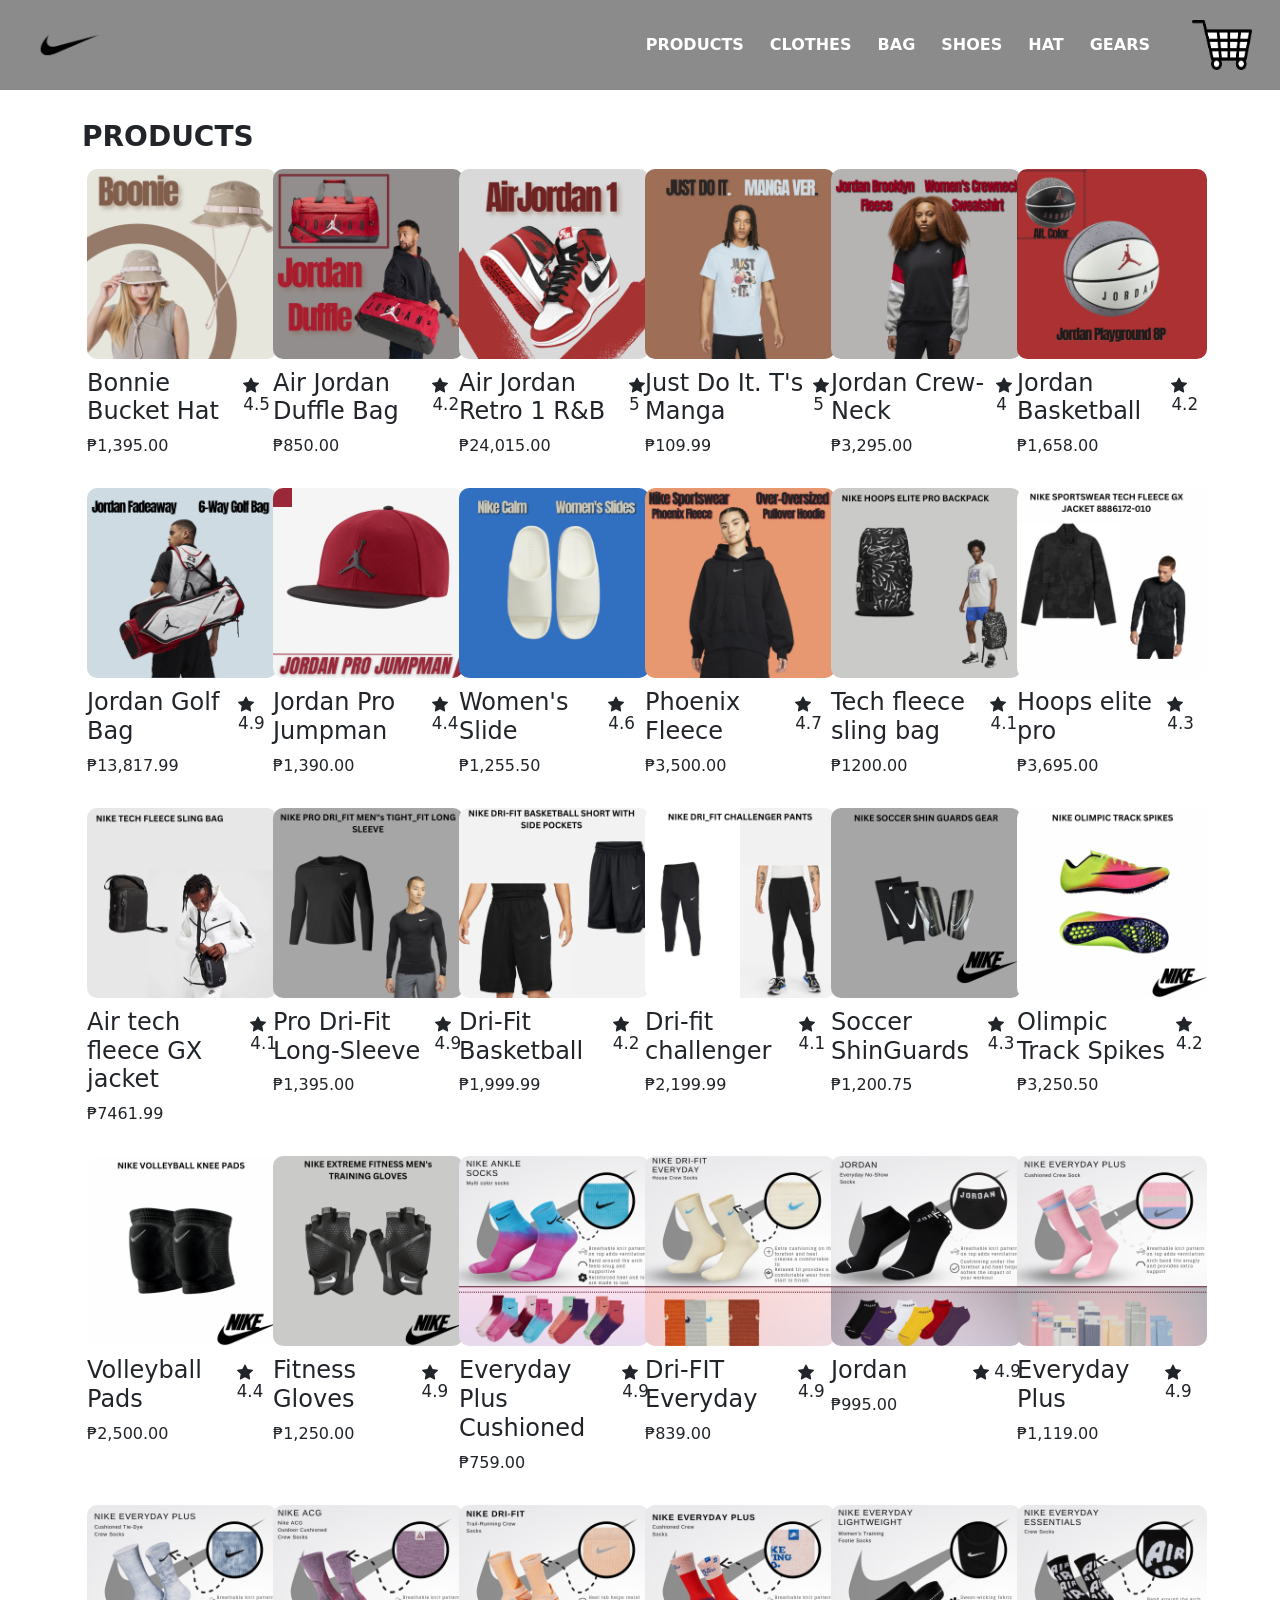
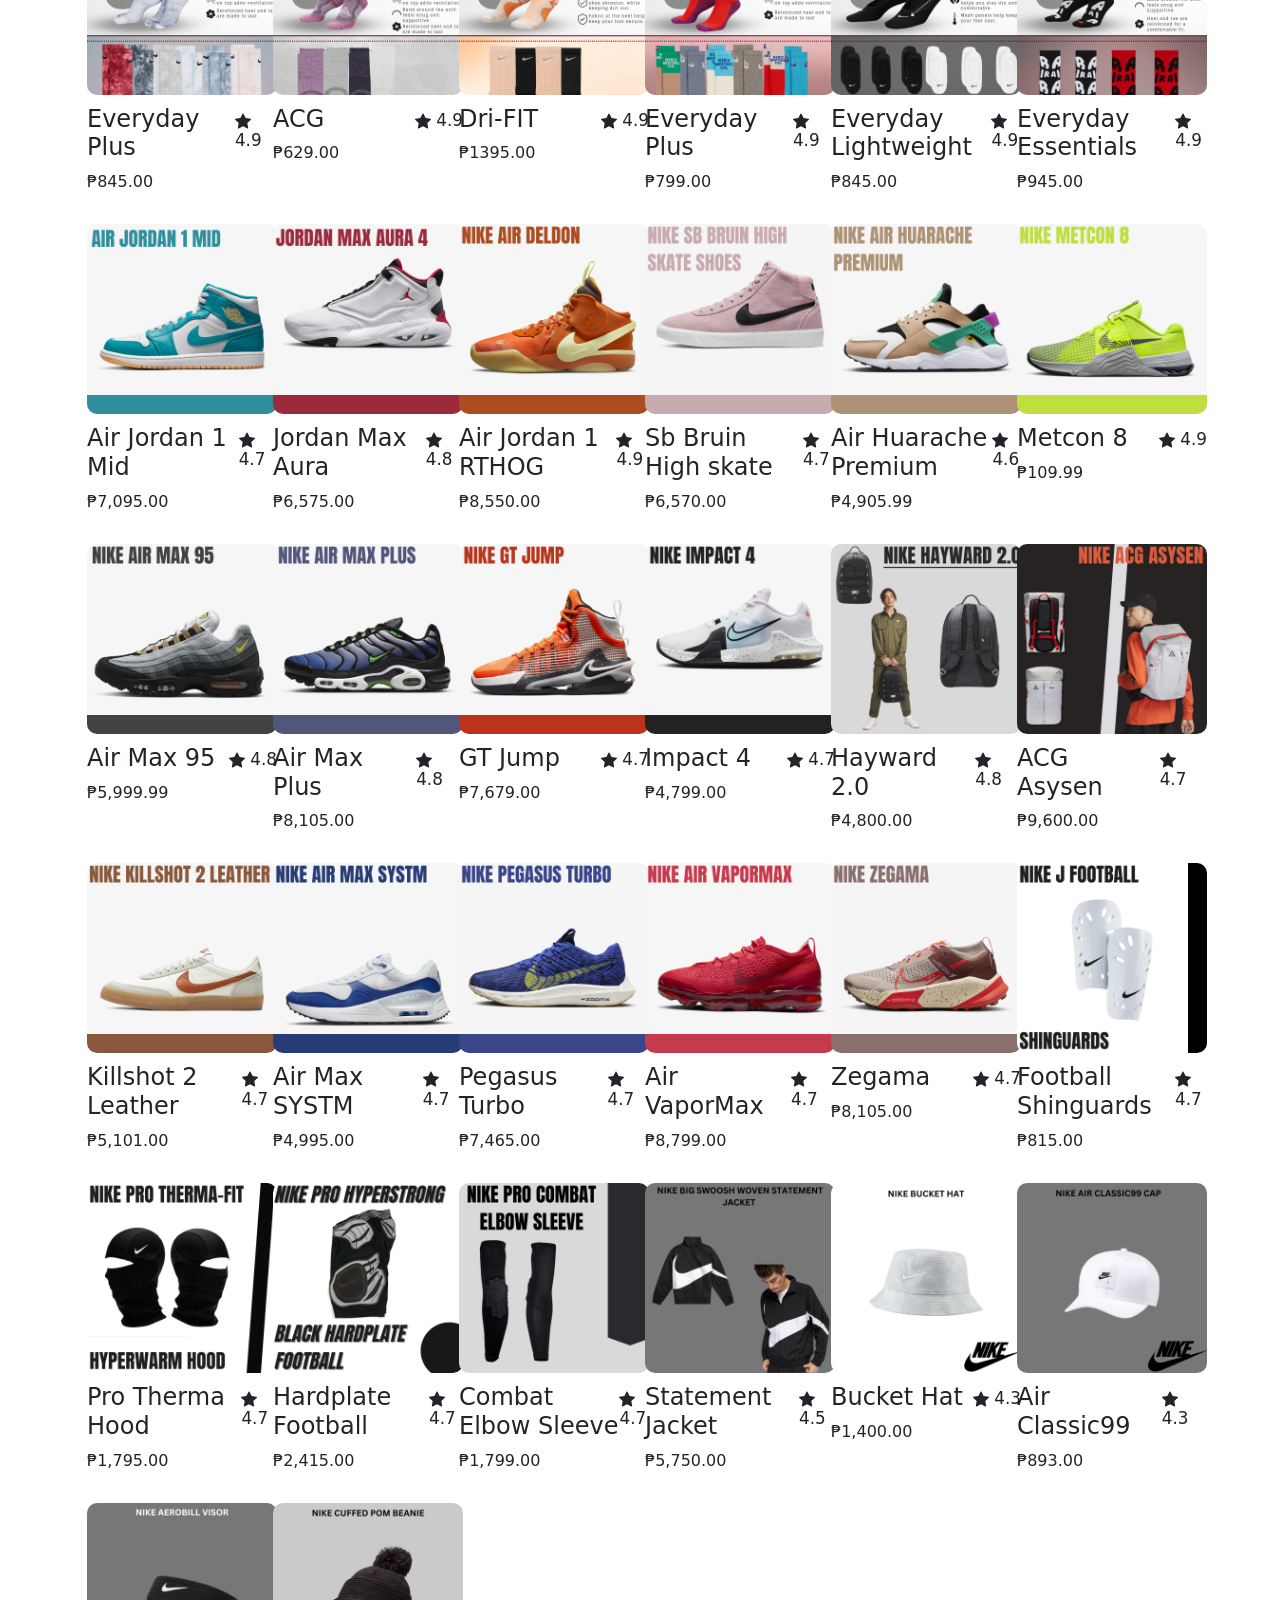
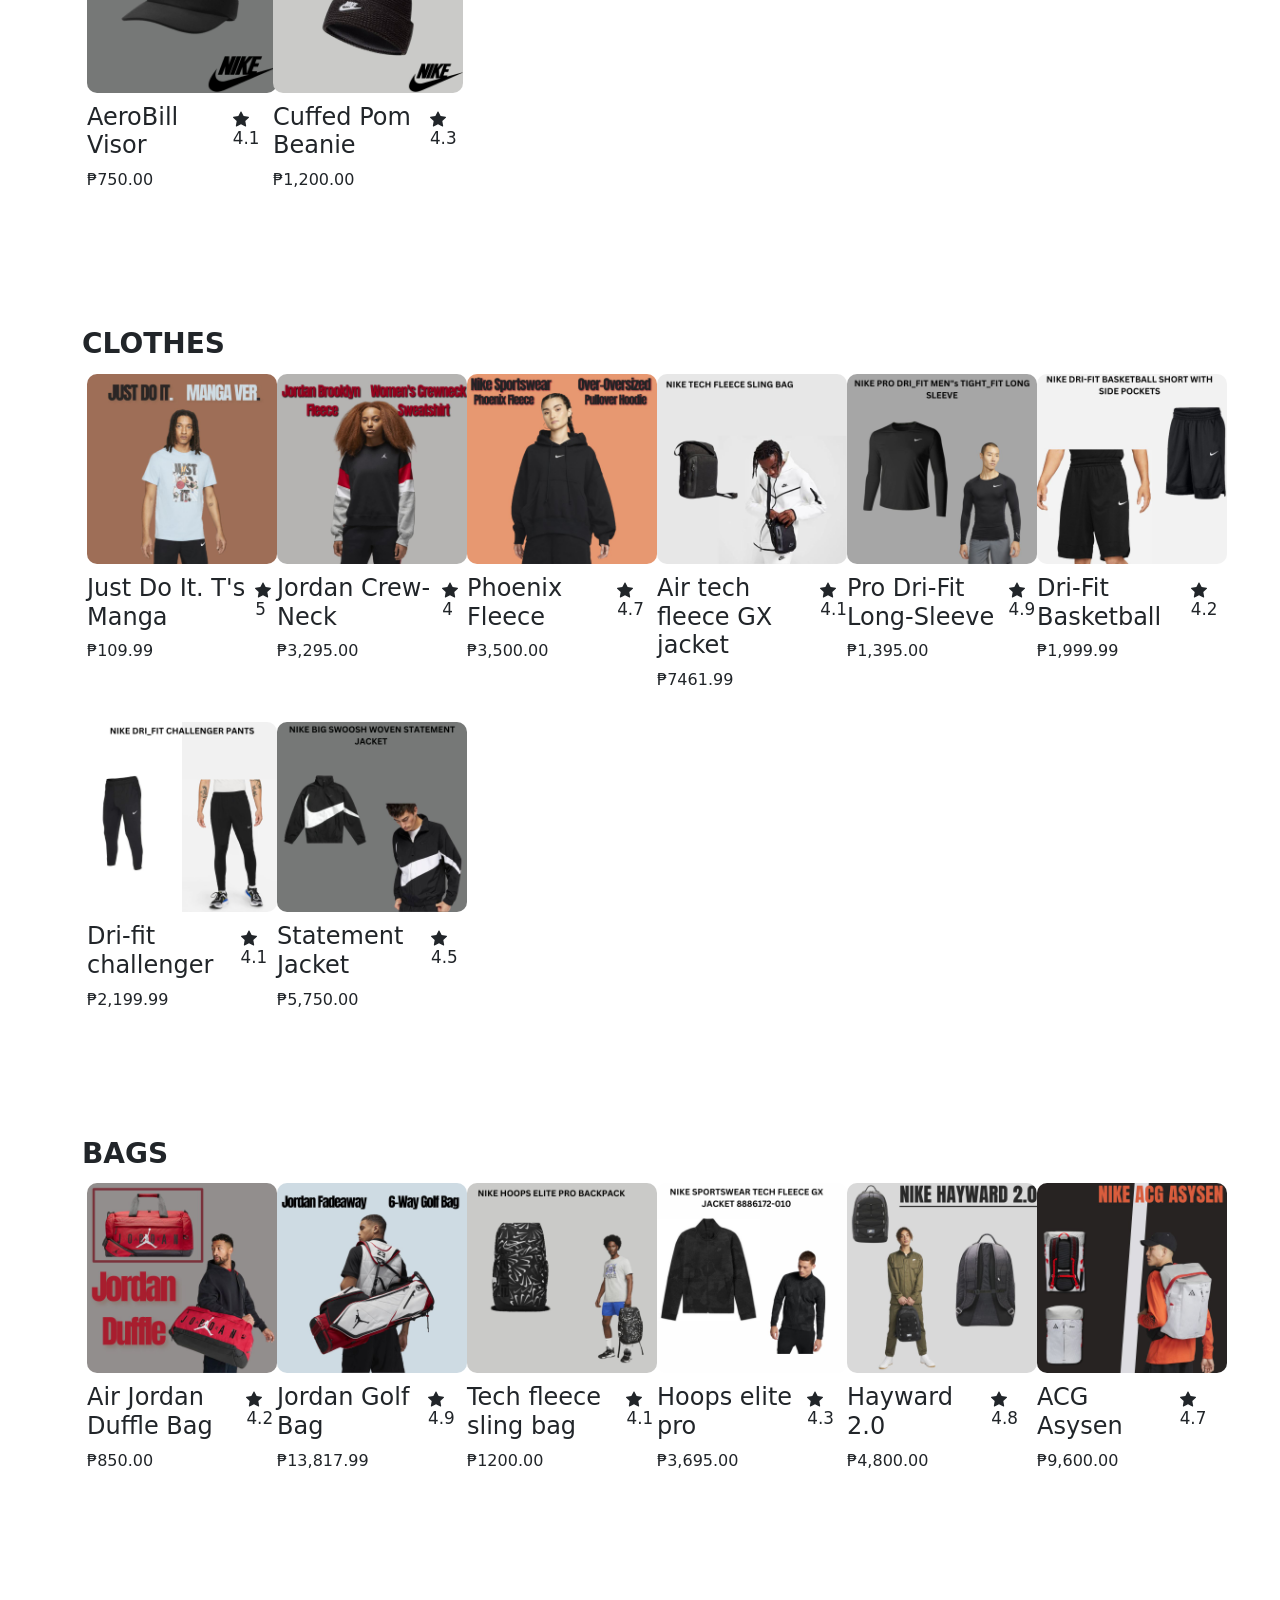
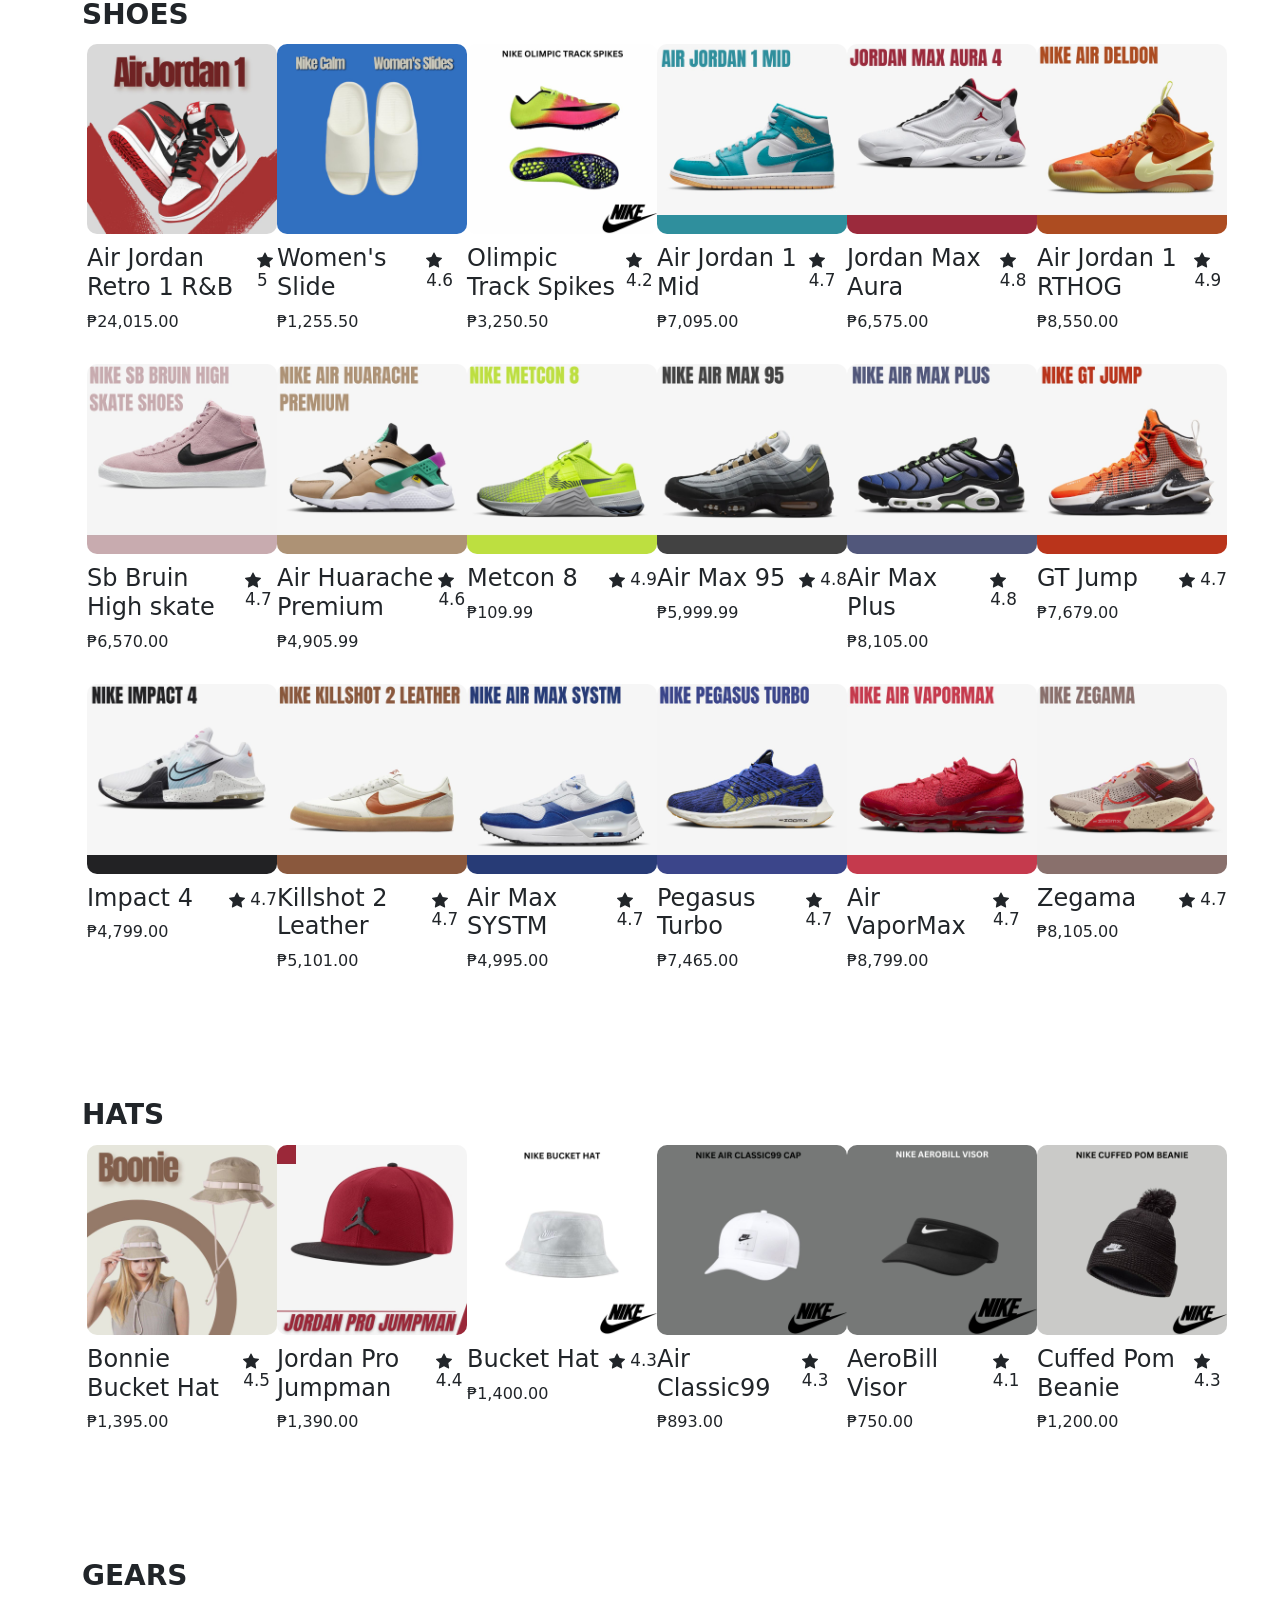
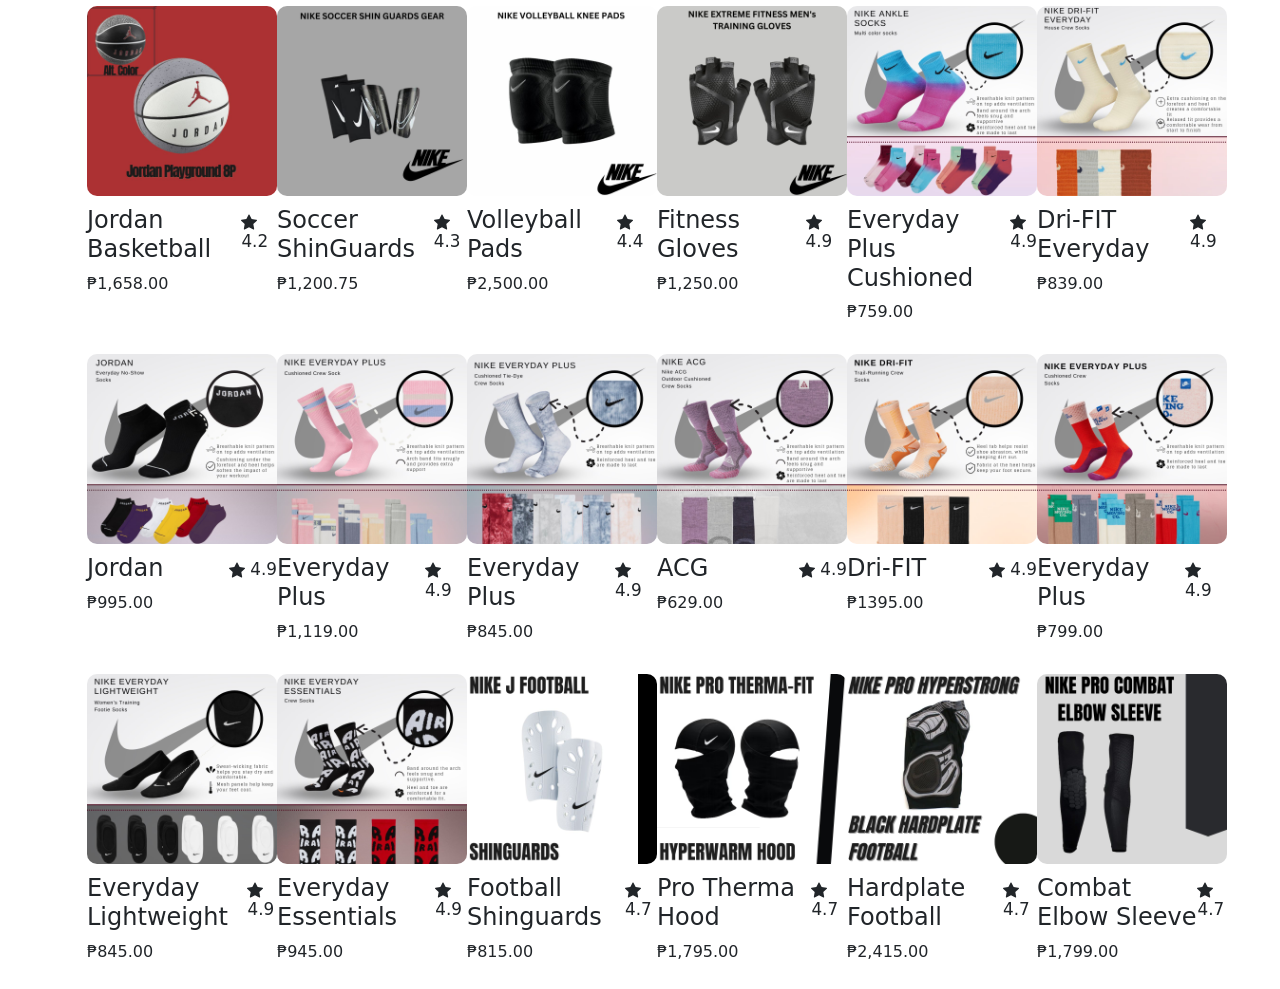
<file: nike/product.html>
<!DOCTYPE html>
<html lang="en">

<head>
  <meta charset="UTF-8">
  <meta name="viewport" content="width=device-width, initial-scale=1.0">
  <title>NIKE</title>
  <link rel="stylesheet" href="css/bootstrap.min.css">
  <link rel="stylesheet" href="css/style.css">
  <link rel="icon" href="img/logo.png" type="image/x-icon">
  <link rel="preconnect" href="https://fonts.googleapis.com">
  <link rel="preconnect" href="https://fonts.gstatic.com" crossorigin>
  <link href="https://fonts.googleapis.com/css2?family=Poppins:ital,wght@0,100;0,200;0,300;0,400;0,500;0,600;0,700;0,800;0,900;1,100;1,200;1,300;1,500;1,600;1,700;1,800;1,900&display=swap" rel="stylesheet">
</head>

<body>
  <nav class="navbar navbar-expand-lg navbar-light bg-light" id="navbarNav">
    <div class="container-fluid">
      <a class="navbar-brand ms-2 ms-md-4" href="index.html">
        <img src="img/logo.png" alt="Logo" height="50">
      </a>
      <button class="navbar-toggler" type="button" data-bs-toggle="collapse" data-bs-target="#navbarSupportedContent"
        aria-controls="navbarSupportedContent" aria-expanded="false" aria-label="Toggle navigation">
        <span class="navbar-toggler-icon"></span>
      </button>
      <div class="collapse navbar-collapse" id="navbarSupportedContent">
        <ul class="navbar-nav ms-auto mb-2 mb-lg-0">
          <li class="nav-item">
            <a class="nav-link" href="#">PRODUCTS</a>
          </li>
          <li class="nav-item">
            <a class="nav-link" href="#clothes-section">CLOTHES</a>
          </li>
          <li class="nav-item">
            <a class="nav-link" href="#bag-section">BAG</a>
          </li>
          <li class="nav-item">
            <a class="nav-link" href="#shoe-section">SHOES</a>
          </li>
          <li class="nav-item">
            <a class="nav-link" href="#hat-section">HAT</a>
          </li>
          <li class="nav-item">
            <a class="nav-link" href="#gears-section">GEARS</a>
          </li>
        </ul>
        <a class="navbar-brand ms-2 ms-md-4" href="cart.html">
          <img src="img/cart.png" alt="Cart" height="50px" width="60px">
          <span id="cart-counter" class="badge bg-secondary"></span>
        </a>        
      </div>
    </div>
  </nav>

  <div class="container">
    <div class="row">
      <div class="col-md-12" style="margin-bottom: 100px;"></div>
    </div>
    <h3 style="text-transform: uppercase; font-weight: bold;">PRODUCTS</h3>
    <div class="row" id="item-container">
    </div>
    <div class="row" id="clothes-section">
      <h3 style="text-transform: uppercase; margin-top: 100px; font-weight: bold;">CLOTHES</h3>
    </div>
    <div class="row" id="bag-section">
      <h3 style="text-transform: uppercase; margin-top: 100px; font-weight: bold;">BAG</h3>
    </div>
    <div class="row" id="shoe-section">
      <h3 style="text-transform: uppercase; margin-top: 100px; font-weight: bold;">SHOES</h3>
    </div>
    <div class="row" id="hat-section">
      <h3 style="text-transform: uppercase; margin-top: 100px; font-weight: bold;">HAT</h3>
    </div>
    <div class="row" id="gears-section">
      <h3 style="text-transform: uppercase; margin-top: 100px; font-weight: bold;">GEARS</h3>
    </div>
  </div>

  <div class="modal fade" id="itemModal" tabindex="-1" aria-labelledby="itemModalLabel" aria-hidden="true">
    <div class="modal-dialog">
      <div class="modal-content">
        <div class="modal-header">
          <h5 class="modal-title" id="itemModalLabel">Item Details</h5>
          <button type="button" class="btn-close" data-bs-dismiss="modal" aria-label="Close"></button>
        </div>
        <div class="modal-body" id="modal-body">
        </div>
      </div>
    </div>
  </div>

  <script src="js/bootstrap.min.js"></script>
  <script src="js/item.js"></script>
</body>

</html>
</file>
<file: css/style.css>
@import url('https://fonts.googleapis.com/css2?family=Poppins:ital,wght@0,100;0,200;0,300;0,400;0,500;0,600;0,700;0,800;0,900;1,100;1,200;1,300;1,500;1,600;1,700;1,800;1,900&display=swap');

body::-webkit-scrollbar { 
  display: none;
}

body {
  padding-top: 20px;
  overflow-x: hidden;
}

.navbar {
  background-color: #8b8b8b !important;
  padding: 5px 0;
  height: 90px;
  position: fixed;
  top: 0;
  width: 100%;
  z-index: 1000;
}

@media (max-width: 767px) {
  .navbar-nav {
    width: 100%;
    justify-content: center;
  }

  .navbar-nav .nav-item {
    text-align: center;
  }
}

.navbar-brand img {
  height: 50px;
}

.navbar-nav .nav-link {
  color: #FFFFFF;
  font-weight: bold;
  transition: color 0.3s ease;
}

.navbar-nav .nav-link:hover {
  color: #000000;
}

.navbar-nav .nav-link.active {
  color: #000 !important;
}

.navbar-nav .nav-link.active,
.navbar-nav .nav-link:hover {
  color: #000000;
}

.home-link.active,
.home-link:hover {
  color: #fff;
}

.about-link.active,
.about-link:hover {
  color: #000000;
}

.navbar-toggler {
  border-color: #fff;
}

@media (min-width: 992px) {
  .navbar-expand-lg .navbar-nav .nav-link {
    margin-right: 10px;
  }
}

.carousel-container {
  padding: 0 15px;
}

.carousel.rounded {
  border-radius: 40px;
}

.carousel-indicators {
  display: flex;
  justify-content: center;
  margin-bottom: 0;
  padding-left: 0;
  list-style: none;
}

.carousel-indicators .active {
  border-bottom: 2px solid #fff;
}

.carousel-indicators li {
  margin: 0 5px;
  cursor: pointer;
}

.carousel-indicators li::before {
  content: "";
  display: block;
  width: 20px;
  height: 2px;
  background-color: #fff;
}

.carousel-indicators li:first-child::before {
  display: none;
}

.featured-text {
  margin: 0 30px;
}

.item-holder {
  display: flex;
  flex-direction: column;
  justify-content: flex-start;
  padding: 5px;
  margin-bottom: 20px;
  max-width: 200px;
  width: 200px;
  border-radius: 200px;
}

@media (max-width: 767px) {
  .item-holder {
    display: flex;
    flex-direction: column;
    justify-content: flex-start;
    padding: 5px;
    margin-bottom: 20px;
    max-width: 180px;
    width: 180px;
    border-radius: 200px;
  }
}

.item-image {
  width: 100%;
  height: auto;
  object-fit: cover;
  margin-bottom: 10px;
  border-radius: 10px;
  transition: transform 0.3s;
}

.item-image:hover {
  transform: scale(1.1);
}


#item-container {
  margin-top: 10px;
  margin-bottom: 10px;
}

.category-list {
  display: flex;
  border: 1px solid;
  justify-content: start;
  margin-bottom: 20px;
  position: relative;
  z-index: 1;
}

.category-item {
  padding: 10px 20px;
  margin-right: 10px;
  font-weight: bold;
  text-decoration: none;
  color: #333;
  background-color: #f8f9fa;
  border-radius: 20px;
  transition: background-color 0.3s ease;
}

.category-item:hover {
  background-color: #e9ecef;
}

.category-item.active {
  background-color: #007bff;
  color: #fff;
}

#item-container {
  margin-top: 10px;
  margin-bottom: 10px;
}
</file>
<file: nike/css/style.css>
@import url('https://fonts.googleapis.com/css2?family=Poppins:ital,wght@0,100;0,200;0,300;0,400;0,500;0,600;0,700;0,800;0,900;1,100;1,200;1,300;1,500;1,600;1,700;1,800;1,900&display=swap');

body::-webkit-scrollbar { 
  display: none;
}

body {
  padding-top: 20px;
  overflow-x: hidden;
}

.navbar {
  background-color: #8b8b8b !important;
  padding: 5px 0;
  height: 90px;
  position: fixed;
  top: 0;
  width: 100%;
  z-index: 1000;
}

@media (max-width: 767px) {
  .navbar-nav {
    width: 100%;
    justify-content: center;
  }

  .navbar-nav .nav-item {
    text-align: center;
  }
}

.navbar-brand img {
  height: 50px;
}

.navbar-nav .nav-link {
  color: #FFFFFF;
  font-weight: bold;
  transition: color 0.3s ease;
}

.navbar-nav .nav-link:hover {
  color: #000000;
}

.navbar-nav .nav-link.active {
  color: #000 !important;
}

.navbar-nav .nav-link.active,
.navbar-nav .nav-link:hover {
  color: #000000;
}

.home-link.active,
.home-link:hover {
  color: #fff;
}

.about-link.active,
.about-link:hover {
  color: #000000;
}

.navbar-toggler {
  border-color: #fff;
}

@media (min-width: 992px) {
  .navbar-expand-lg .navbar-nav .nav-link {
    margin-right: 10px;
  }
}

.carousel-container {
  padding: 0 15px;
}

.carousel.rounded {
  border-radius: 40px;
}

.carousel-indicators {
  display: flex;
  justify-content: center;
  margin-bottom: 0;
  padding-left: 0;
  list-style: none;
}

.carousel-indicators .active {
  border-bottom: 2px solid #fff;
}

.carousel-indicators li {
  margin: 0 5px;
  cursor: pointer;
}

.carousel-indicators li::before {
  content: "";
  display: block;
  width: 20px;
  height: 2px;
  background-color: #fff;
}

.carousel-indicators li:first-child::before {
  display: none;
}

.featured-text {
  margin: 0 30px;
}

.item-holder {
  display: flex;
  flex-direction: column;
  justify-content: flex-start;
  padding: 5px;
  margin-bottom: 20px;
  max-width: 200px;
  width: 200px;
  border-radius: 200px;
}

@media (max-width: 767px) {
  .item-holder {
    display: flex;
    flex-direction: column;
    justify-content: flex-start;
    padding: 5px;
    margin-bottom: 20px;
    max-width: 180px;
    width: 180px;
    border-radius: 200px;
  }
}

.item-image {
  width: 100%;
  height: auto;
  object-fit: cover;
  margin-bottom: 10px;
  border-radius: 10px;
  transition: transform 0.3s;
}

.item-image:hover {
  transform: scale(1.1);
}


#item-container {
  margin-top: 10px;
  margin-bottom: 10px;
}

.category-list {
  display: flex;
  border: 1px solid;
  justify-content: start;
  margin-bottom: 20px;
  position: relative;
  z-index: 1;
}

.category-item {
  padding: 10px 20px;
  margin-right: 10px;
  font-weight: bold;
  text-decoration: none;
  color: #333;
  background-color: #f8f9fa;
  border-radius: 20px;
  transition: background-color 0.3s ease;
}

.category-item:hover {
  background-color: #e9ecef;
}

.category-item.active {
  background-color: #007bff;
  color: #fff;
}

#item-container {
  margin-top: 10px;
  margin-bottom: 10px;
}
</file>
